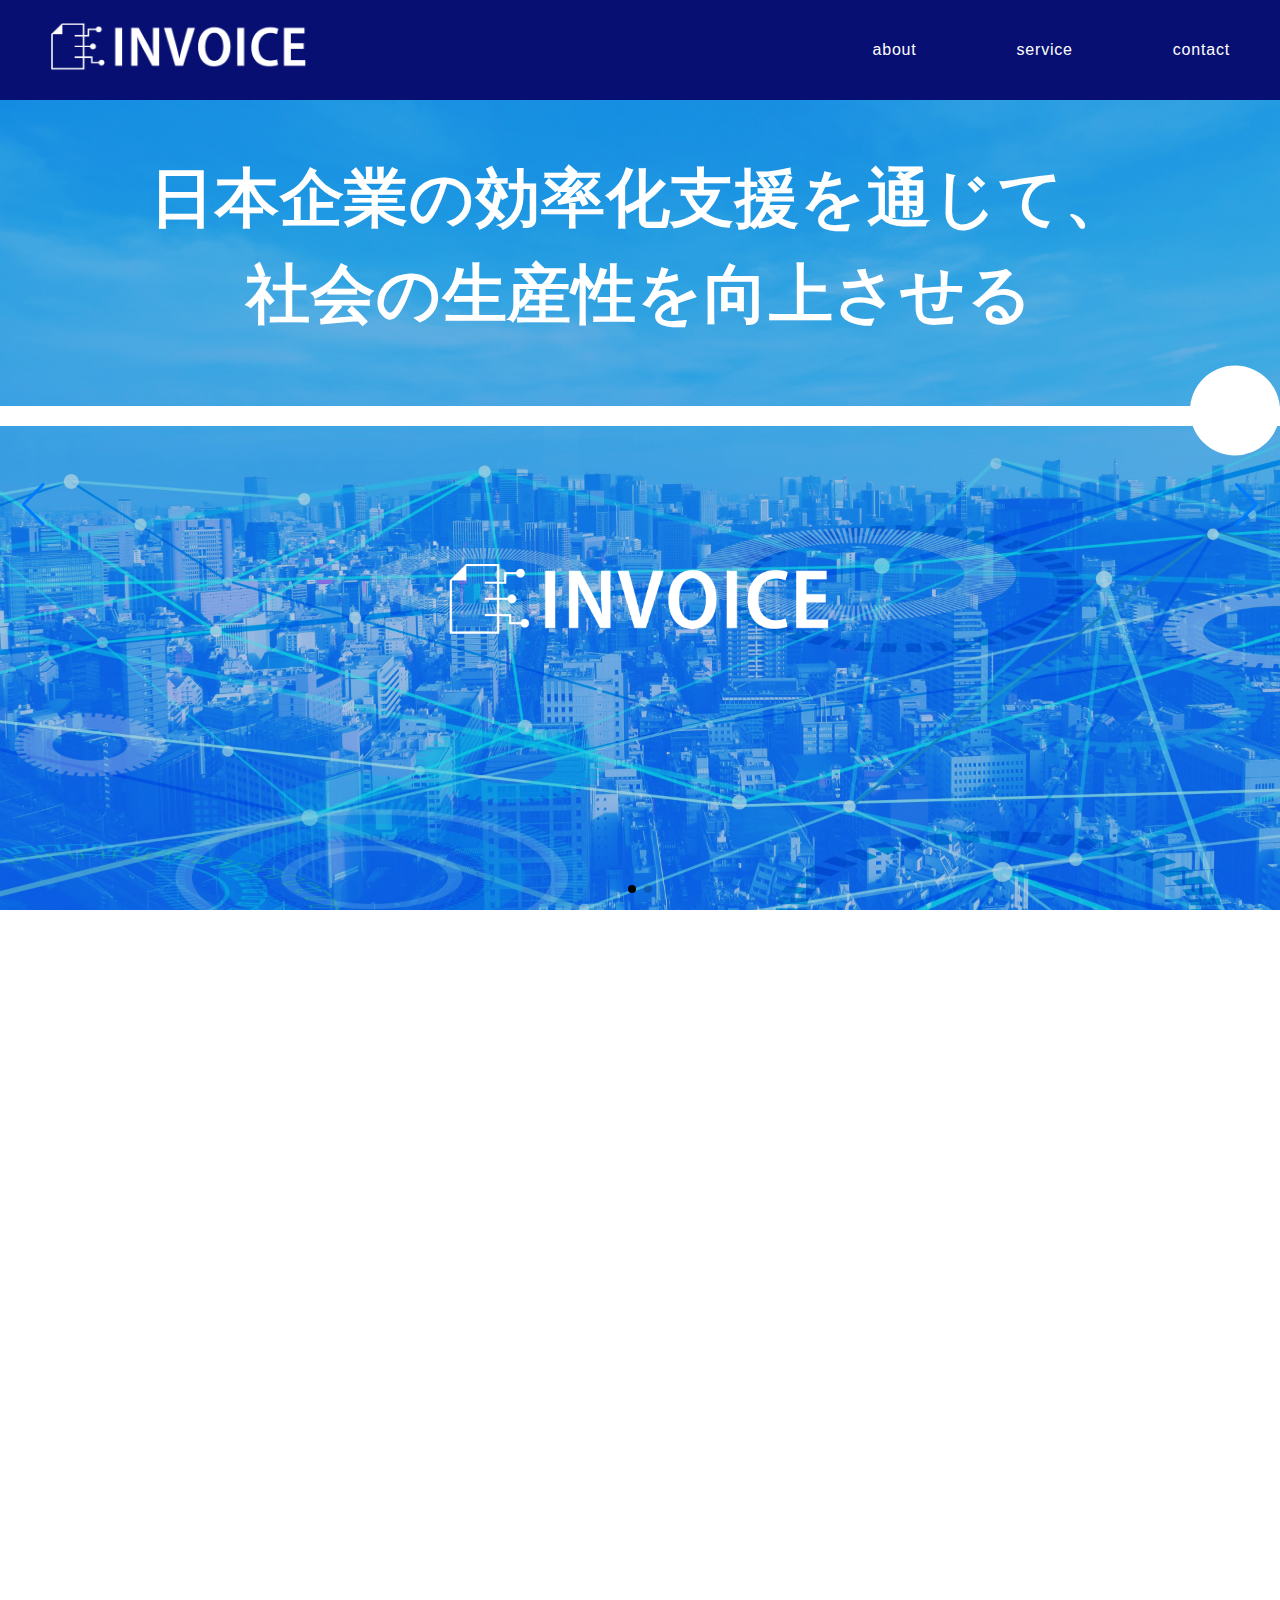
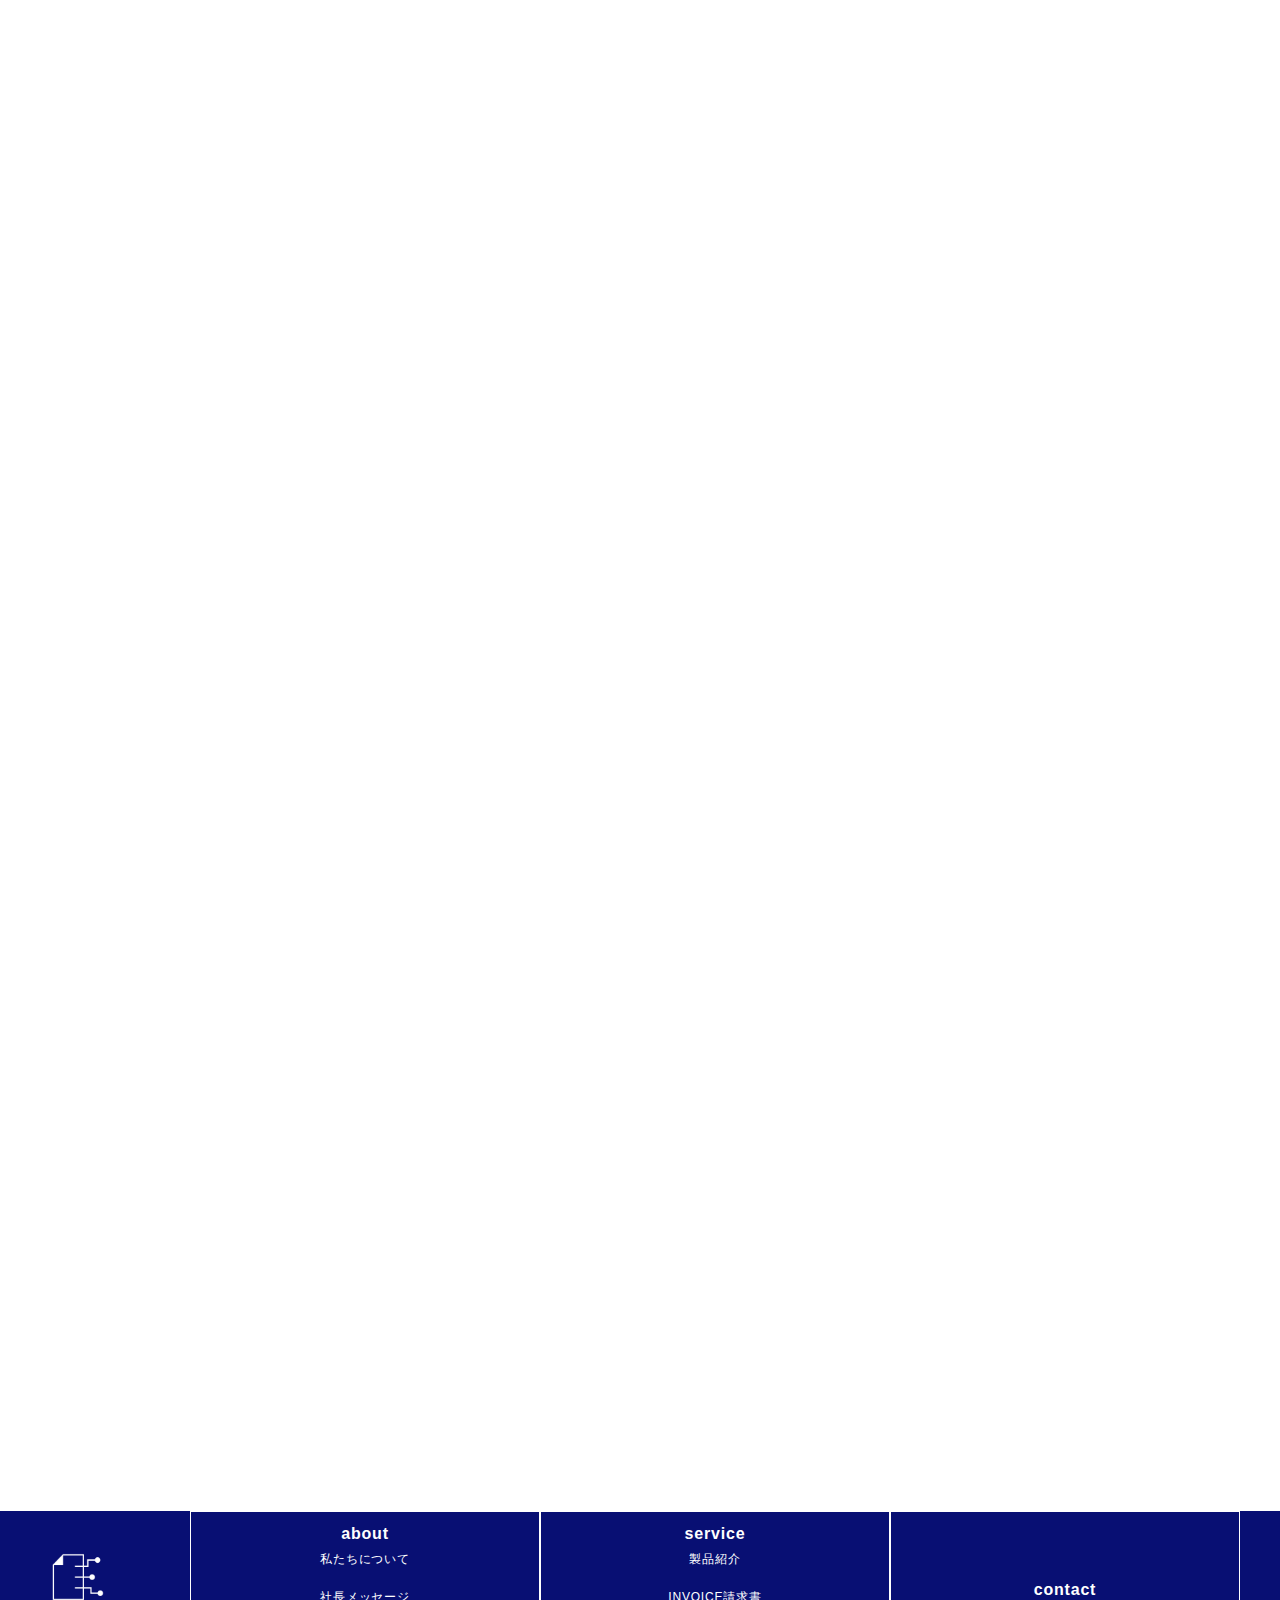
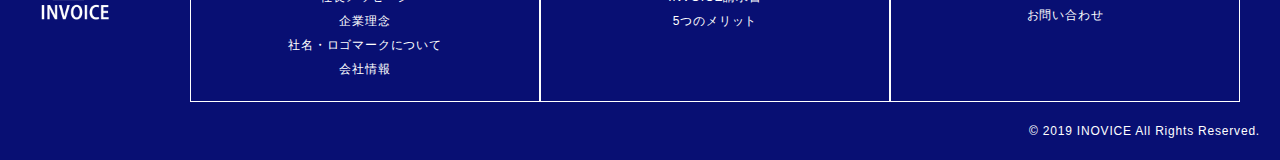
<file: index.html>
<!DOCTYPE html>
<html lang="ja">
  <head>
    <meta charset="UTF-8">
    <meta name="viewport" content="width=device-width, initial-scale=1.0">
    <meta http-equiv="X-UA-Compatible" content="ie=edge">
    <meta name="description" content="株式会社INVOICEは電子請求書システムを運営しており、日本企業の効率化支援を通じて、社会の生産性を向上させることを目指す会社です。">
    <link rel="stylesheet" href="css/reset.css">
    <link rel="stylesheet" href="css/common.css">
    <link rel="stylesheet" href="css/style.css">
    <link rel="icon" href="images/favicon.ico">
    <script src="https://ajax.googleapis.com/ajax/libs/jquery/3.1.0/jquery.min.js"></script>
    <script src="js/script.js"></script>
    <script type="text/javascript" src="js//plugin/jquery.inview.min.js"></script>
    <link rel="stylesheet" href="css//plugin/swiper.css">
    <title>株式会社INVOICE</title>
  </head>
  <body>
<!---------------->
<!-- header -->
<!---------------->
    <header id="header">
      <h1>
        <a href="#">
          <img src="images/logo_white.png" alt="INVOICEコーポレートサイトの白いロゴ">
        </a>
      </h1>
      <nav>
        <ul class="header__menu">
          <li class="header__item">
            <a href="about.html">about</a>
          </li>
          <li class="header__item">
            <a href="service.html">service</a>
          </li>
          <li class="header__item">
            <a href="contact.html">contact</a>
          </li>
        </ul>
      </nav>
      <div class="btn_trigger">
        <span class="bar bar_top"></span>
        <span class="bar bar_mid"></span>
        <span class="bar bar_bottom"></span>
      </div>
    </header>
    <!-------------------------------->
    <!-- fv -->
    <!-------------------------------->
    <div class="fv swiper-container">
      <div class="swiper-wrapper">
        <div class="swiper-slide">
          <div class="fv__cpsite">
            <div class="inner">
            <div class="fv__text">
              <h2>日本企業の効率化支援を通じて、<br>社会の生産性を向上させる</h2>
            </div><!-- fv__text -->
            <figure class="fv__logo">
              <img src="images/logo_white.png" alt="INVOICEコーポレートサイトの白いロゴ">
            </figure>
            </div>
          </div><!--.fv__cpsite-->
        </div><!--.swiper-slide-->
        <div class="swiper-slide">
          <div class="fv__mock">
            <div class="fv__mock_text">
              <h2>煩雑な請求書処理が<br>あっという間に終わります。</h2>
              <p class="fv__mock_textservice">INVOICEの電子請求書サービス。</p>
              <div class="fv__mock_btn">
                <a class="btn" href=""><p>詳細はこちら</p></a>
              </div><!--btn-->
            </div>
            <figure class="fv__mock_img">
              <img src="images/mockup.png" alt="INVOICE電子請求書サービスのモックアップがノートパソコンに写ったもの">
            </figure>
          </div><!--.fv__mock-->
        </div><!--.swiper-slide-->
      </div><!--.swiper-wrapper-->
      <div class="swiper-pagination swiper-pagination-black"></div>
      <div class="swiper-button-prev"></div>
      <div class="swiper-button-next"></div>
    </div><!-- fv -->
    <!-------------------------------->
    <!-- menu -->
    <!-------------------------------->
    <main>
      <section class="menu">
        <div class="menu__list menu__about fadein">
          <img src="images/top_about.jpg" alt="">
          <a class="menu__btn menu__about_btn" href="about.html">
            <div>
              <h2 class="heading">about</h2>
              <p>私たちINVOICEについてご説明します。</p>
            </div>
          </a>
        </div>
        <div class="menu__list menu__service fadein">
          <img src="images/top_service.jpg" alt="">
          <a class="menu__btn menu__service_btn" href="service.html">
            <div>
              <h2 class="heading">service</h2>
              <p>INVOICEが提供しているサービスを<br>ご紹介します。</p>
            </div> 
          </a>
        </div>
        <div class="menu__list menu__contact fadein">
          <img src="images/top_contact.jpg" alt="">
          <a class="menu__btn menu__contact_btn" href="contact.html">
            <div>
              <h2 class="heading">contact</h2>
              <p>資料請求やお問い合わせは<br>こちらからどうぞ。</p>
            </div>
          </a>
        </div>
      </section>
    </main>
<!-------------------------------->
<!-- footer -->
<!-------------------------------->
    <footer>
      <div class="footer__main">
        <a href="index.html">
          <img src="images/logo_vertical_white.png" alt="縦長の白いコーポレートロゴ">
        </a>
        <div class="footer__right">
          <div class="footer__menu">
            <a href="about.html">
              <h2>
                about
                <br>
                <span>私たちについて</span>
              </h2>
            </a>
            <ul>
              <li><a href="about.html#about__message">社長メッセージ</a></li>
              <li><a href="about.html#about__philosophy">企業理念</a></li>
              <li><a href="about.html#about__origin">社名・ロゴマークについて</a></li>
              <li><a href="about.html#about__info">会社情報</a></li>
            </ul>
          </div>
          <div class="footer__menu">
            <a href="service.html">
              <h2>
                service
                <br>
                <span>製品紹介</span>
              </h2>
            </a>
            <ul>
              <li><a href="service.html#service__product">INVOICE請求書</a></li>
              <li><a href="service.html#service__merit">5つのメリット</a></li>
            </ul>
          </div>
          <div class="footer__menu footer__contact">
            <a href="contact.html">
              <h2>
                contact
                <br>
                <span>
                  お問い合わせ
                </span>
              </h2>
            </a>
          </div>
        </div>
      </div><!-- .footer__main -->
      <small>
        <p>&copy; 2019 INOVICE All Rights Reserved.</p>
      </small>
    </footer>    
<!-------------------------------->
<!-- script -->
<!-------------------------------->
<!-- TOPページのスライドショー処理 -->
    <script src="js//plugin/swiper.js"></script>
    <script>
      var swiper;
      $( function() {
        var swiper = new Swiper('.swiper-container', {
          loop: true,
          onSlideChangeEnd : (s) => {s.fixLoop();},
          direction: 'horizontal',
          effect: 'slide',
          speed: 900,
          calculateHeight: true,
          autoplay: {
            autoplay: true,
            delay: 5000,
            disableOnInteraction: false,
          },
          navigation: {
            nextEl: '.swiper-button-next',
            prevEl: '.swiper-button-prev',
          },
          pagination: {
            el: '.swiper-pagination',
            type: 'bullets',
          },
        } );
    } );
    </script>
  </body>
</html>
</file>
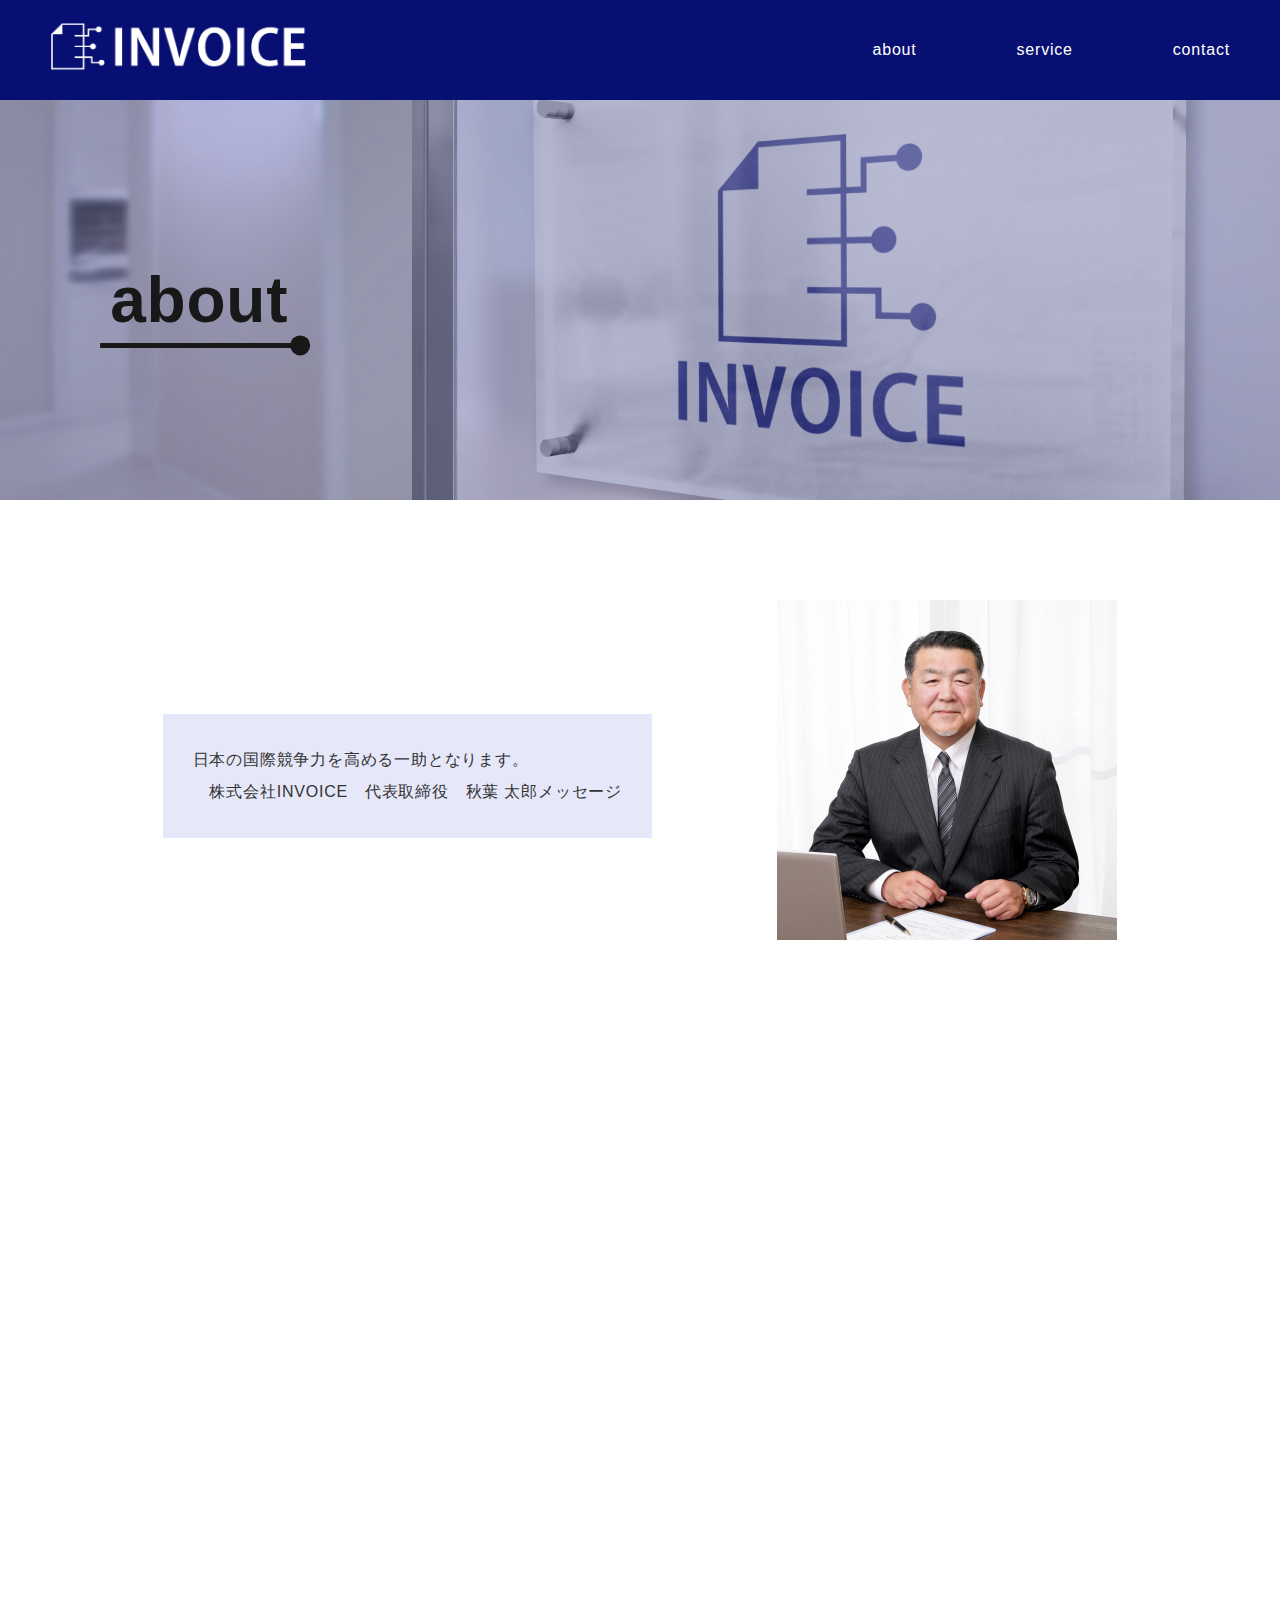
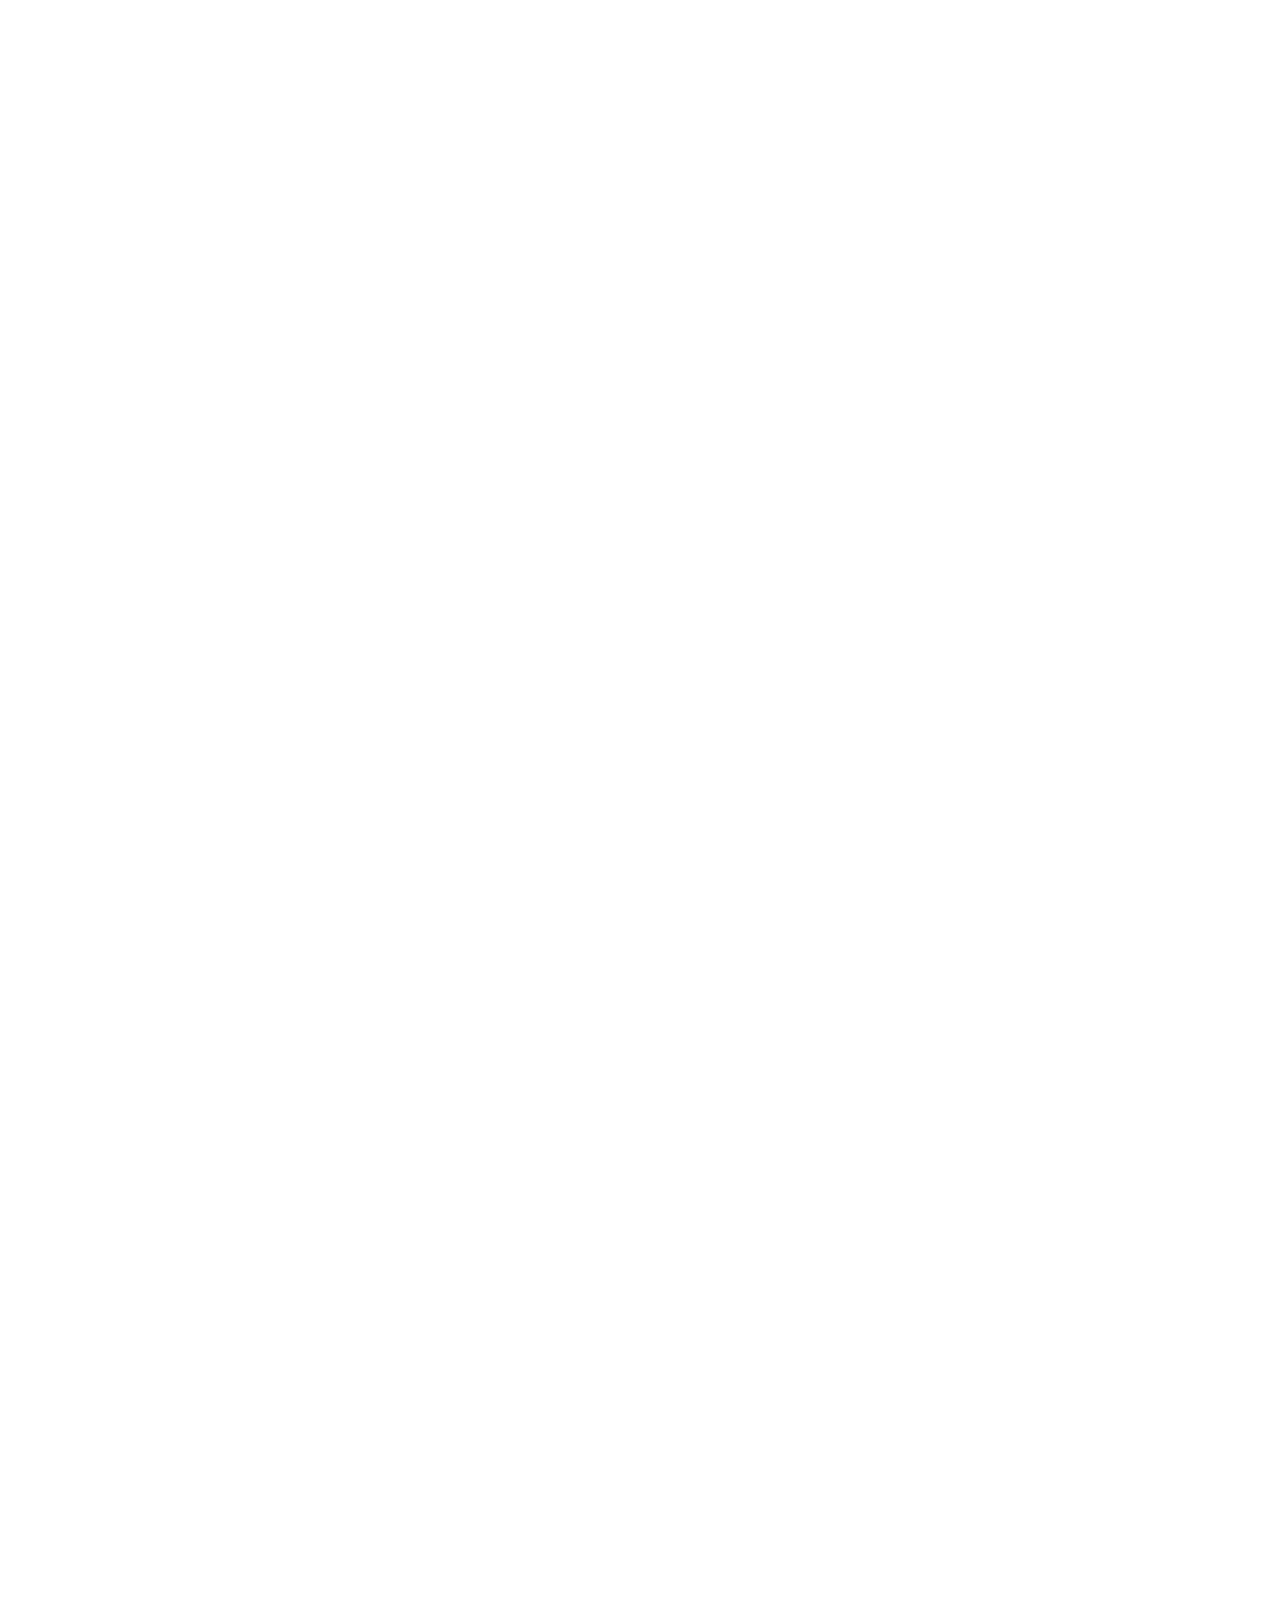
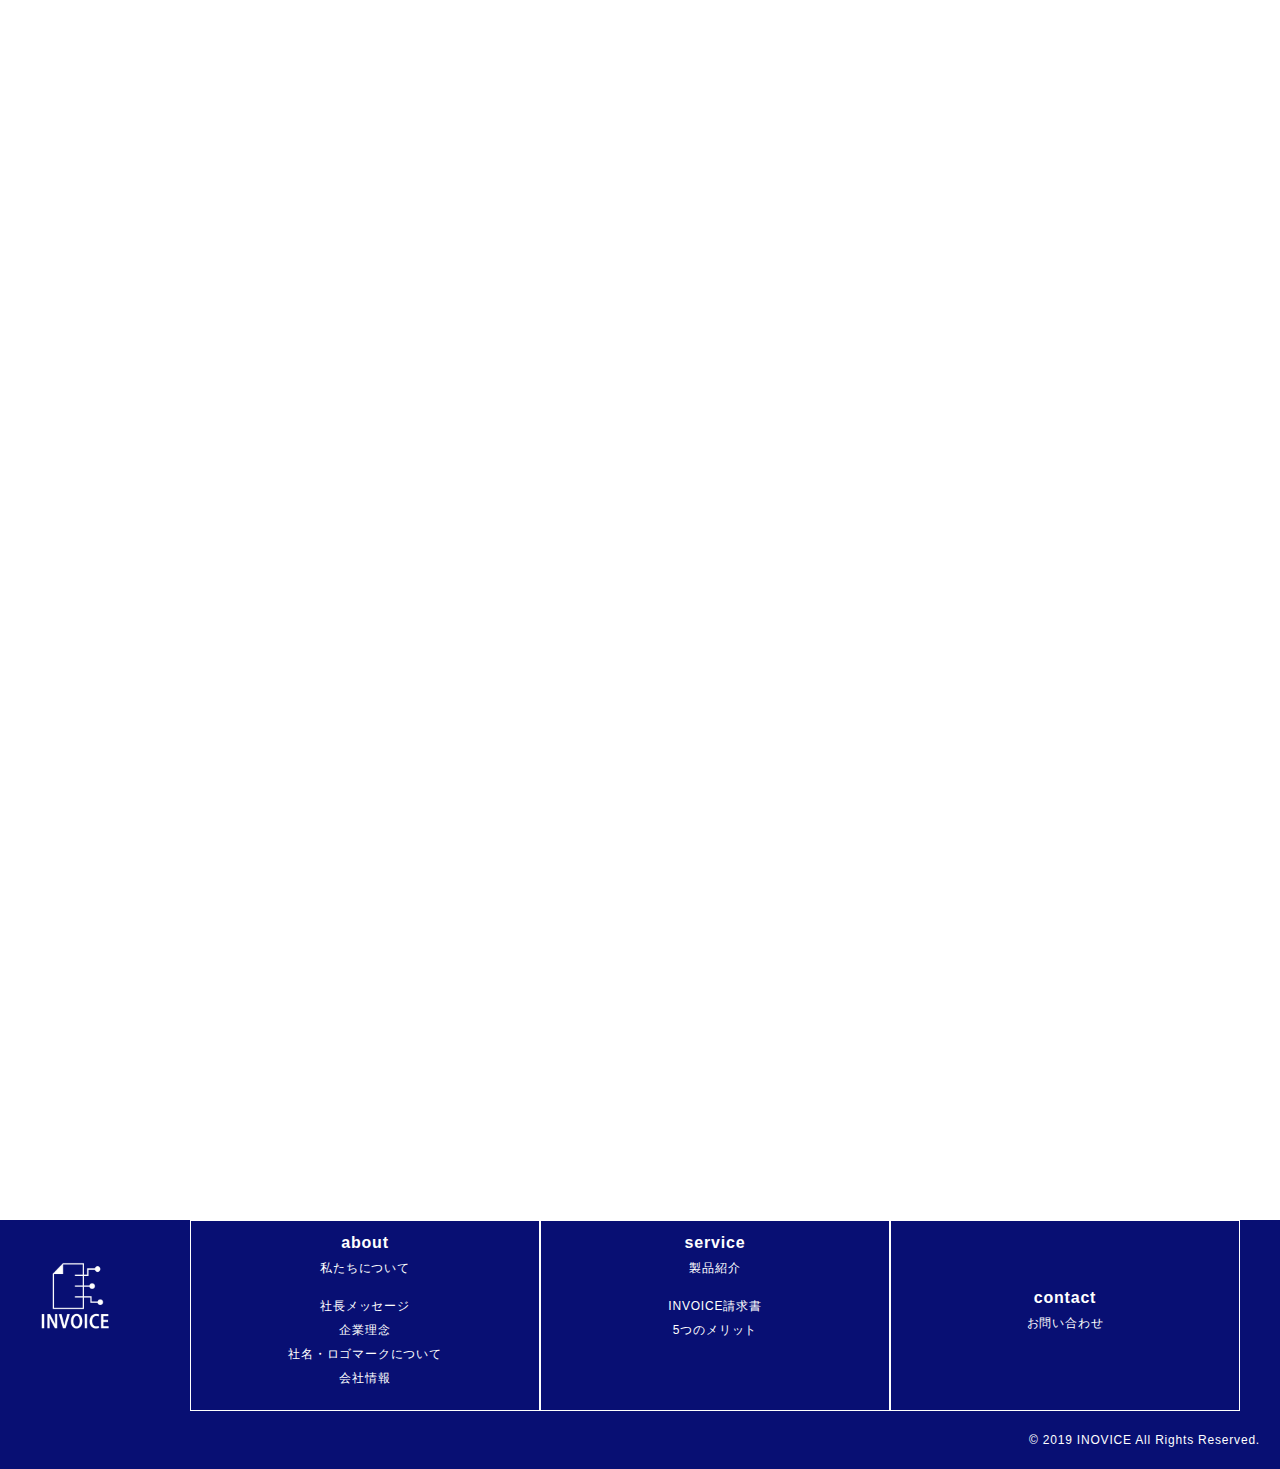
<file: about.html>
<!DOCTYPE html>
<html lang="ja">
  <head>
    <meta charset="UTF-8">
    <meta name="viewport" content="width=device-width, initial-scale=1.0">
    <meta http-equiv="X-UA-Compatible" content="ie=edge">
    <meta name="description" content="株式会社INVOICEは電子請求書システムを運営しており、日本企業の効率化支援を通じて、社会の生産性を向上させることを目指す会社です。">
    <link rel="stylesheet" href="css/reset.css">
    <link rel="stylesheet" href="css/common.css">
    <link rel="stylesheet" href="css/about.css">
    <link rel="icon" href="images/favicon.ico">
    <script src="https://ajax.googleapis.com/ajax/libs/jquery/3.1.0/jquery.min.js"></script>
    <script src="js/script.js"></script>
      <title>株式会社INVOICE</title>
  </head>
  <body>
<!---------------->
<!-- header -->
<!---------------->
    <header id="header">
      <h1>
        <a href="index.html">
          <img src="images/logo_white.png" alt="INVOICEコーポレートサイトの白いロゴ">
        </a>
      </h1>
      <nav>
        <ul class="header__menu">
          <li class="header__item">
            <a href="about.html">about</a>
          </li>
          <li class="header__item">
            <a href="service.html">service</a>
          </li>
          <li class="header__item">
            <a href="contact.html">contact</a>
          </li>
        </ul>
      </nav>
      <div class="btn_trigger">
        <span class="bar bar_top"></span>
        <span class="bar bar_mid"></span>
        <span class="bar bar_bottom"></span>
      </div>
    </header>
<!---------------->
<!-- title -->
<!---------------->
    <main>
      <section class="about__title">
        <h2>about</h2>
      </section>
<!---------------->
<!-- message -->
<!---------------->
      <section id="about__message" class="content fadein">
        <div class="message_PC">
          日本の国際競争力を高める一助となります。<span><br>　株式会社INVOICE　代表取締役　秋葉 太郎メッセージ</span>
        </div>
        <div class="message_SP SP__hidden">
          日本の国際競争力を高める一助となります。<span><br><br>株式会社INVOICE<br>代表取締役<br>秋葉 太郎メッセージ</span>
        </div>
        <figure>
          <img src="images/CEO.jpeg" alt="">
        </figure>
      </section>
<!---------------->
<!-- philosophy -->
<!---------------->
      <section id="about__philosophy" class="content fadein">
        <h2 class="about__philosophy_title">企業理念</h2>
        <h2 class="about__philosophy_text">日本企業の効率化支援を通じて、社会の生産性を向上させる</h2>
      </section>
<!---------------->
<!-- origin -->
<!---------------->
      <section id="about__origin" class="content fadein">
        <h2>社名・ロゴマークについて</h2>
        <figure>
          <img src="images/logo_vertical.png" alt="紙から電子の線が伸びているINVOICEのコーポレートロゴ">
        </figure>
        <h3>社名の由来</h3>
        <p>
          「請求書」の意味を持つINVOICEという言葉の中には、様々な意図が込められています。<br>
          ひとつは、フランス語のenvoy(メッセージ)という由来。「社会を豊かにする」「日本の豊かさに貢献する」というメッセージを発信し続けます。<br>
          もう一つは、内を表す「in」と声を表す「voice」が含まれているため、クライアント企業の内なる声（潜在ニーズ）を常に答える姿勢でいようという意味も込められています。
        </p>
        <h3>ロゴマーク</h3>
        <p>
          サービスが直感的に伝わるロゴにするため、紙から電子へ変化する様子を表現しています。<br>
          また、紙の内側から電子が飛ぶ様子にすることで「INVOICE」である「内なる声」を示唆する意図もあります。
        </p>
      </section>
<!---------------->
<!-- info -->
<!---------------->
      <section id="about__info" class="content fadein">
        <div class="about__info_wrapper">
          <h2>会社情報</h2>
          <ul>
            <li><span>会社名</span><p>株式会社INVOICE</p></li>
            <li><span>代表者名</span><p>秋葉 太郎</p></li>
            <li><span>本社所在地</span><p>〒150−0041 東京都渋谷区神南1丁目12−16アジアビル8F</p></li>
            <li><span>設立日</span><p>2019年7月10日</p></li>
            <li><span>資本金</span><p>5,000,000円</p></li>
            <li><span>事業内容</span><p>BtoB（企業間電子商取引）プラットフォームの運営</p></li>
            <li><span>従業員</span><p>5名</p></li>
            <li><span>主要取引銀行</span><p>株式会社みずほ銀行(渋谷支店)</p></li>
          </ul>
          <div class="about__info_map">
          <iframe src="https://www.google.com/maps/embed?pb=!1m18!1m12!1m3!1d3241.58121160969!2d139.69836901487272!3d35.6626883385969!2m3!1f0!2f0!3f0!3m2!1i1024!2i768!4f13.1!3m3!1m2!1s0x60188ca89054a209%3A0xc043ecde38b8920a!2z44Ki44K444Ki44OT44Or!5e0!3m2!1sja!2sjp!4v1579852969953!5m2!1sja!2sjp" width="750" height="560" frameborder="0" style="border:0;" allowfullscreen=""></iframe>
          </div>
        </div>
      </section>
    </main>
<!-------------------------------->
<!-- footer -->
<!-------------------------------->
    <footer>
      <div class="footer__main">
        <a href="index.html">
          <img src="images/logo_vertical_white.png" alt="縦長の白いコーポレートロゴ">
        </a>
        <div class="footer__right">
          <div class="footer__menu">
            <a href="about.html">
              <h2>
                about
                <br>
                <span>私たちについて</span>
              </h2>
            </a>
            <ul>
              <li><a href="about.html#about__message">社長メッセージ</a></li>
              <li><a href="about.html#about__philosophy">企業理念</a></li>
              <li><a href="about.html#about__origin">社名・ロゴマークについて</a></li>
              <li><a href="about.html#about__info">会社情報</a></li>
            </ul>
          </div>
          <div class="footer__menu">
            <a href="service.html">
              <h2>
                service
                <br>
                <span>製品紹介</span>
              </h2>
            </a>
            <ul>
              <li><a href="service.html#service__product">INVOICE請求書</a></li>
              <li><a href="service.html#service__merit">5つのメリット</a></li>
            </ul>
          </div>
          <div class="footer__menu footer__contact">
            <a href="contact.html">
              <h2>
                contact
                <br>
                <span>
                  お問い合わせ
                </span>
              </h2>
            </a>
          </div>
        </div>
      </div><!-- .footer__main -->
      <small>
        <p>&copy; 2019 INOVICE All Rights Reserved.</p>
      </small>
    </footer>
  </body>
</html>
</file>
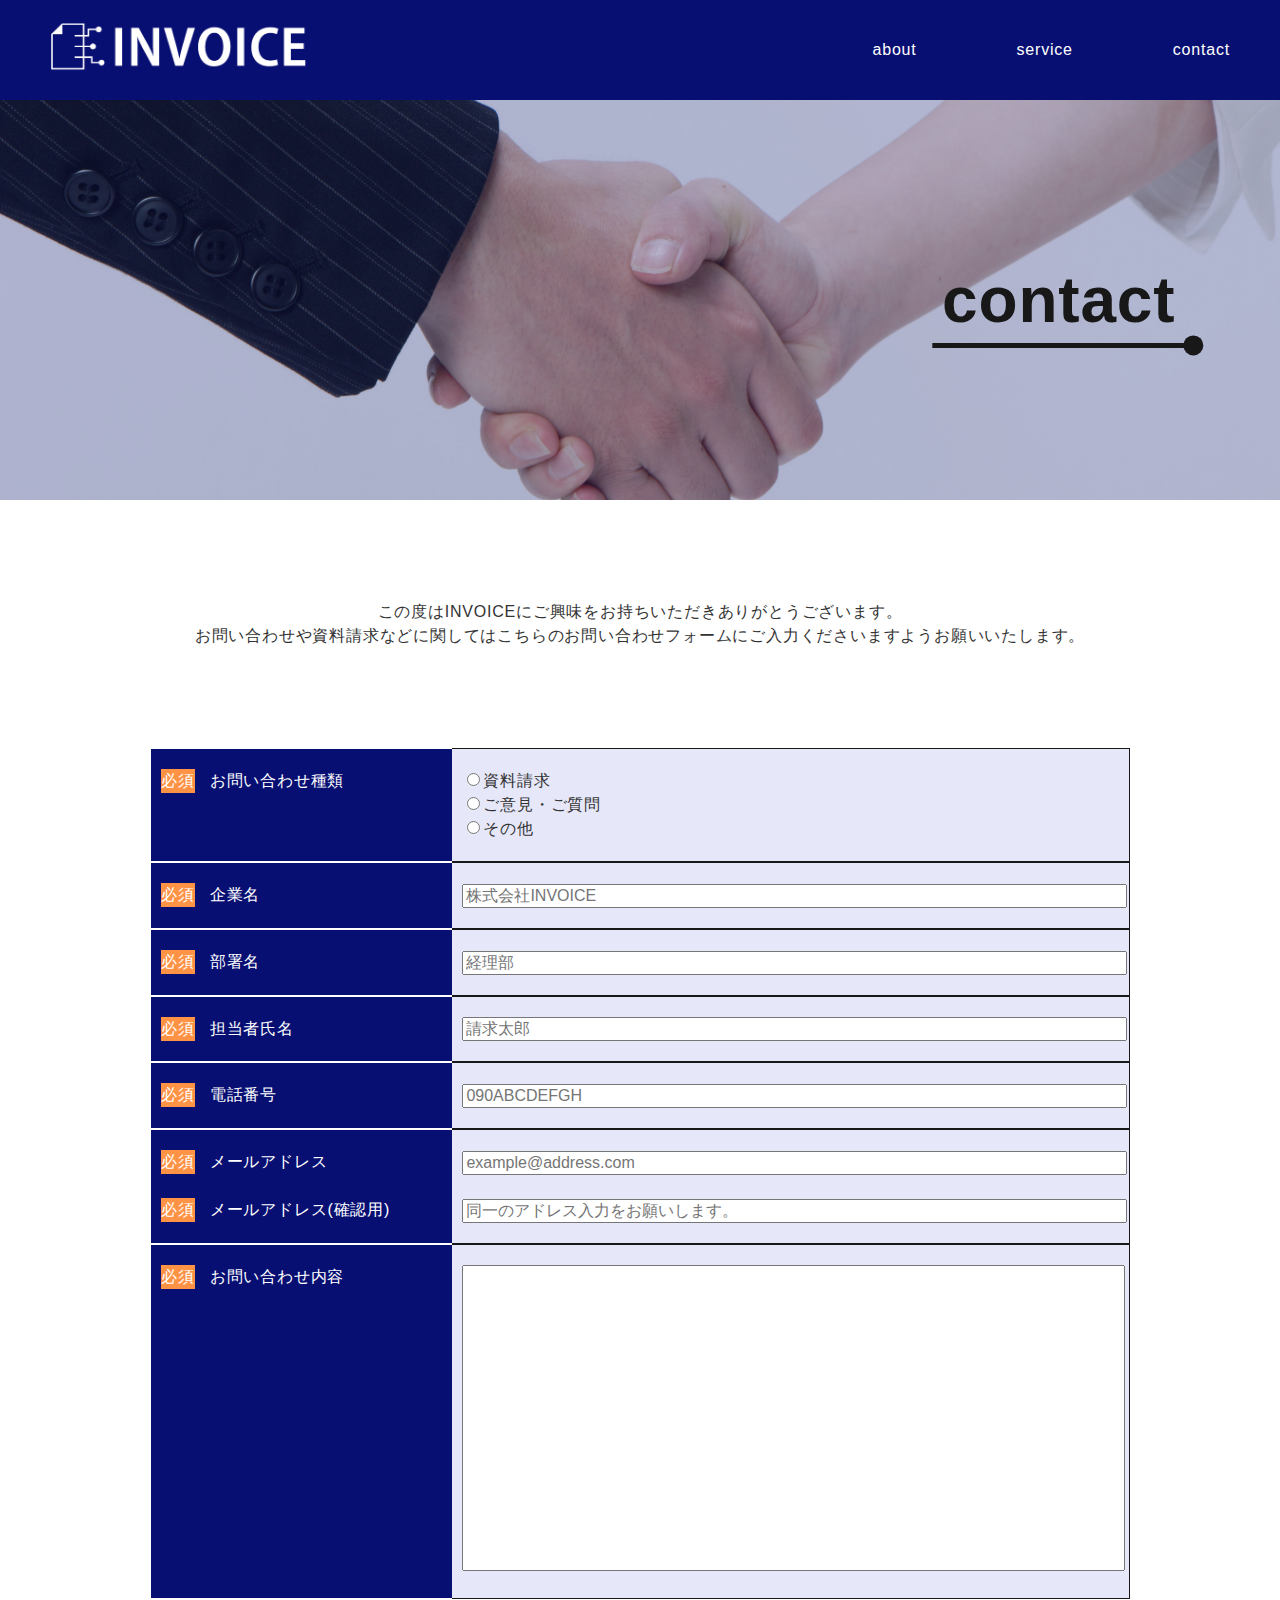
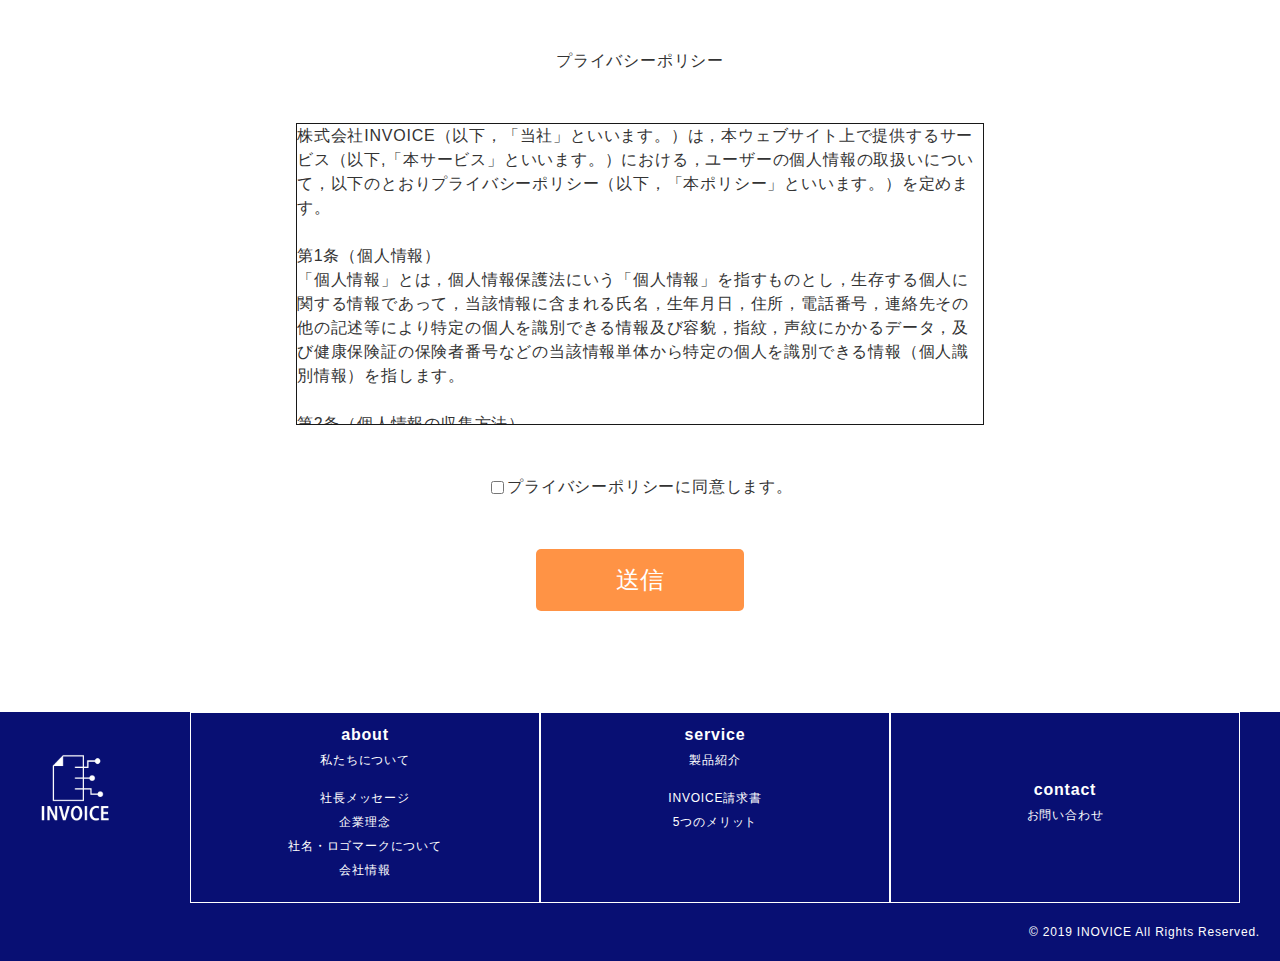
<file: contact.html>
<!DOCTYPE html>
<html lang="ja">
  <head>
    <meta charset="UTF-8">
    <meta name="viewport" content="width=device-width, initial-scale=1.0">
    <meta http-equiv="X-UA-Compatible" content="ie=edge">
    <meta name="description" content="株式会社INVOICEは電子請求書システムを運営しており、日本企業の効率化支援を通じて、社会の生産性を向上させることを目指す会社です。">
    <link rel="stylesheet" href="css/reset.css">
    <link rel="stylesheet" href="css/common.css">
    <link rel="stylesheet" href="css/contact.css">
    <link rel="icon" href="images/favicon.ico">
    <script src="https://ajax.googleapis.com/ajax/libs/jquery/3.1.0/jquery.min.js"></script>
    <script src="js/script.js"></script>
    <script src="js//plugin/parsley.min.js"></script>
      <title>株式会社INVOICE</title>
  </head>
  <body>
  <!---------------->
  <!-- header -->
  <!---------------->
    <header id="header">
      <h1>
        <a href="index.html">
          <img src="images/logo_white.png" alt="INVOICEコーポレートサイトの白いロゴ">
        </a>
      </h1>
      <nav>
        <ul class="header__menu">
          <li class="header__item">
            <a href="about.html">about</a>
          </li>
          <li class="header__item">
            <a href="service.html">service</a>
          </li>
          <li class="header__item">
            <a href="contact.html">contact</a>
          </li>
        </ul>
      </nav>
      <div class="btn_trigger">
        <span class="bar bar_top"></span>
        <span class="bar bar_mid"></span>
        <span class="bar bar_bottom"></span>
      </div>
    </header>
<!---------------->
<!-- contact__title intro -->
<!---------------->
    <main>
      <section class="contact__title">
        <h2>contact</h2>
      </section>
      <section class="contact__intro content">
        <p>
          この度はINVOICEにご興味をお持ちいただきありがとうございます。<br>
          お問い合わせや資料請求などに関してはこちらのお問い合わせフォームにご入力くださいますようお願いいたします。
        </p>
        <div class="bs-callout bs-callout-warning hidden">
          <p>入力内容に誤りがあります。</p>
          <p>確認後もう一度入力をお願いいたします。</p>
        </div>

      </section>
<!---------------->
<!-- contact__form -->
<!---------------->
      <section class="contact__form content">
        <form data-parsley-validate method="post" action="contact_submit.html">
          <ul>
            <li>
              <div class="contact__question">
                <p>必須</p>
                <span>お問い合わせ種類</span>
              </div>
              <div class="contact__answer_type">
                <div>
                  <span><input id="claim" type="radio" name="type" value="資料請求" required data-parsley-error-message="お問い合わせ内容を選択してください" data-parsley-errors-container=".error__name_type"><label for="claim" onclick="">資料請求</label></span>
                  <span><input id="opinion" type="radio" name="type" value="ご意見・ご質問"><label for="opinion">ご意見・ご質問</label></span>
                  <span><input id="other" type="radio" name="type" value="その他"><label for="other">その他</label></span>
                </div>
                <div class="error__name_type"></div>
              </div>
            </li>
            <li>
              <div class="contact__question">
                <p>必須</p>
                <label for="companyname">企業名</label>
              </div>
              <div class="contact__answer">
                <input type="text" name="companyname" placeholder="株式会社INVOICE" value="" required data-parsley-error-message="企業名を入力してください">
              </div>
            </li>
            <li>
              <div class="contact__question">
                <p>必須</p>
                <label for="departmentname">部署名</label>
              </div>
              <div class="contact__answer">
                <input type="text" name="departmentname" placeholder="経理部" value="" required data-parsley-error-message="部署名を入力してください">
              </div>
            </li>
            <li>
              <div class="contact__question">
                <p>必須</p>
                <label for="name">担当者氏名</label>
              </div>
              <div class="contact__answer">
                <input type="text" name="name" placeholder="請求太郎" id="Name" value="" required data-parsley-error-message="担当者氏名を入力してください">
              </div>
            </li>
            <li>
              <div class="contact__question">
                <p>必須</p>
                <label for="tel">電話番号</label>
              </div>
              <div class="contact__answer">
                <input type="text" name="tel" placeholder="090ABCDEFGH" value="" required data-parsley-error-message="電話番号を入力してください">
              </div>
            </li>
            <li>
              <div class="contact__question contact__mail">
                <p>必須</p>
                <label for="email">メールアドレス</label>
                <span class="contact__mail_question"><br>
                  <p>必須</p>
                  <label for="re_mail">メールアドレス(確認用)</label>
                </span>
              </div>
              <div class="contact__answer">
                <input type="email" name="email" value="" placeholder="example@address.com" id="email1" required data-parsley-error-message="メールアドレスを入力してください">
                <p class="contact__mail_answer">
                  <input type="email" value="" placeholder="同一のアドレス入力をお願いします。" data-parsley-required data-parsley-equalto-message="メールアドレスが間違っています" data-parsley-type-message="false" data-parsley-required-message="メールアドレスを入力してください" data-parsley-type="email" data-parsley-equalto="#email1" />                </p>
              </div>
            </li>
            <li>
              <div class="contact__question">
                <p>必須</p>
                <label for="text">お問い合わせ内容</label>
              </div>
              <div class="contact__answer">
                <textarea name="text" required data-parsley-error-message="お問い合わせ内容を入力してください"></textarea>
              </div>
            </li>
          </ul>
<!-------------------------------->
<!-- contact__policy -->
<!-------------------------------->
      <div class="contact__policy content">
        <p>プライバシーポリシー</p>
        <p class="contact__policy_text">
        株式会社INVOICE（以下，「当社」といいます。）は，本ウェブサイト上で提供するサービス（以下,「本サービス」といいます。）における，ユーザーの個人情報の取扱いについて，以下のとおりプライバシーポリシー（以下，「本ポリシー」といいます。）を定めます。<br><br>第1条（個人情報）<br>「個人情報」とは，個人情報保護法にいう「個人情報」を指すものとし，生存する個人に関する情報であって，当該情報に含まれる氏名，生年月日，住所，電話番号，連絡先その他の記述等により特定の個人を識別できる情報及び容貌，指紋，声紋にかかるデータ，及び健康保険証の保険者番号などの当該情報単体から特定の個人を識別できる情報（個人識別情報）を指します。<br><br>第2条（個人情報の収集方法）<br>当社は，ユーザーが利用登録をする際に氏名，生年月日，住所，電話番号，メールアドレス，銀行口座番号，クレジットカード番号，運転免許証番号などの個人情報をお尋ねすることがあります。また，ユーザーと提携先などとの間でなされたユーザーの個人情報を含む取引記録や決済に関する情報を,当社の提携先（情報提供元，広告主，広告配信先などを含みます。以下，｢提携先｣といいます。）などから収集することがあります。<br><br>第3条（個人情報を収集・利用する目的）<br>当社が個人情報を収集・利用する目的は，以下のとおりです。<br>当社サービスの提供・運営のため<br>ユーザーからのお問い合わせに回答するため（本人確認を行うことを含む）<br>ユーザーが利用中のサービスの新機能，更新情報，キャンペーン等及び当社が提供する他のサービスの案内のメールを送付するため<br>メンテナンス，重要なお知らせなど必要に応じたご連絡のため<br>利用規約に違反したユーザーや，不正・不当な目的でサービスを利用しようとするユーザーの特定をし，ご利用をお断りするため<br>ユーザーにご自身の登録情報の閲覧や変更，削除，ご利用状況の閲覧を行っていただくため<br>有料サービスにおいて，ユーザーに利用料金を請求するため<br>上記の利用目的に付随する目的<br><br>第4条（利用目的の変更）<br>当社は，利用目的が変更前と関連性を有すると合理的に認められる場合に限り，個人情報の利用目的を変更するものとします。<br>利用目的の変更を行った場合には，変更後の目的について，当社所定の方法により，ユーザーに通知し，または本ウェブサイト上に公表するものとします。<br><br>第5条（個人情報の第三者提供）<br>当社は，次に掲げる場合を除いて，あらかじめユーザーの同意を得ることなく，第三者に個人情報を提供することはありません。ただし，個人情報保護法その他の法令で認められる場合を除きます。<br>人の生命，身体または財産の保護のために必要がある場合であって，本人の同意を得ることが困難であるとき<br>公衆衛生の向上または児童の健全な育成の推進のために特に必要がある場合であって，本人の同意を得ることが困難であるとき<br>国の機関もしくは地方公共団体またはその委託を受けた者が法令の定める事務を遂行することに対して協力する必要がある場合であって，本人の同意を得ることにより当該事務の遂行に支障を及ぼすおそれがあるとき<br>予め次の事項を告知あるいは公表し，かつ当社が個人情報保護委員会に届出をしたとき<br>利用目的に第三者への提供を含むこと<br>第三者に提供されるデータの項目<br>第三者への提供の手段または方法<br>本人の求めに応じて個人情報の第三者への提供を停止すること<br>本人の求めを受け付ける方法<br>前項の定めにかかわらず，次に掲げる場合には，当該情報の提供先は第三者に該当しないものとします。<br>当社が利用目的の達成に必要な範囲内において個人情報の取扱いの全部または一部を委託する場合<br>合併その他の事由による事業の承継に伴って個人情報が提供される場合<br>個人情報を特定の者との間で共同して利用する場合であって，その旨並びに共同して利用される個人情報の項目，共同して利用する者の範囲，利用する者の利用目的および当該個人情報の管理について責任を有する者の氏名または名称について，あらかじめ本人に通知し，または本人が容易に知り得る状態に置いた場合<br><br>第6条（個人情報の開示）<br>当社は，本人から個人情報の開示を求められたときは，本人に対し，遅滞なくこれを開示します。ただし，開示することにより次のいずれかに該当する場合は，その全部または一部を開示しないこともあり，開示しない決定をした場合には，その旨を遅滞なく通知します。なお，個人情報の開示に際しては，1件あたり1，000円の手数料を申し受けます。<br>本人または第三者の生命，身体，財産その他の権利利益を害するおそれがある場合<br>当社の業務の適正な実施に著しい支障を及ぼすおそれがある場合<br>その他法令に違反することとなる場合<br>前項の定めにかかわらず，履歴情報および特性情報などの個人情報以外の情報については，原則として開示いたしません。<br><br>第7条（個人情報の訂正および削除）<br>ユーザーは，当社の保有する自己の個人情報が誤った情報である場合には，当社が定める手続きにより，当社に対して個人情報の訂正，追加または削除（以下，「訂正等」といいます。）を請求することができます。<br>当社は，ユーザーから前項の請求を受けてその請求に応じる必要があると判断した場合には，遅滞なく，当該個人情報の訂正等を行うものとします。<br>当社は，前項の規定に基づき訂正等を行った場合，または訂正等を行わない旨の決定をしたときは遅滞なく，これをユーザーに通知します。<br><br>第8条（個人情報の利用停止等）<br>当社は，本人から，個人情報が，利用目的の範囲を超えて取り扱われているという理由，または不正の手段により取得されたものであるという理由により，その利用の停止または消去（以下，「利用停止等」といいます。）を求められた場合には，遅滞なく必要な調査を行います。<br>前項の調査結果に基づき，その請求に応じる必要があると判断した場合には，遅滞なく，当該個人情報の利用停止等を行います。<br>当社は，前項の規定に基づき利用停止等を行った場合，または利用停止等を行わない旨の決定をしたときは，遅滞なく，これをユーザーに通知します。<br>前2項にかかわらず，利用停止等に多額の費用を有する場合その他利用停止等を行うことが困難な場合であって，ユーザーの権利利益を保護するために必要なこれに代わるべき措置をとれる場合は，この代替策を講じるものとします。<br><br>第9条（プライバシーポリシーの変更）<br>本ポリシーの内容は，法令その他本ポリシーに別段の定めのある事項を除いて，ユーザーに通知することなく，変更することができるものとします。<br>当社が別途定める場合を除いて，変更後のプライバシーポリシーは，本ウェブサイトに掲載したときから効力を生じるものとします。
        </p>
        <input type="checkbox" name="checkbox" class="checkbox" required data-parsley-errors-container=".error__name_check" data-parsley-error-message="プライバシーポリシーの同意をお願いします"><span>プライバシーポリシーに同意します。</span>
        <div class="error__name_check"></div>
        <p><input type="submit" name="contact__submit" value="送信" class="btn"></p>
      </div>
        </form>
      </section>
    </main>
<!-------------------------------->
<!-- footer -->
<!-------------------------------->
    <footer>
      <div class="footer__main">
        <a href="index.html">
          <img src="images/logo_vertical_white.png" alt="縦長の白いコーポレートロゴ">
        </a>
        <div class="footer__right">
          <div class="footer__menu">
            <a href="about.html">
              <h2>
                about
                <br>
                <span>私たちについて</span>
              </h2>
            </a>
            <ul>
              <li><a href="about.html#about__message">社長メッセージ</a></li>
              <li><a href="about.html#about__philosophy">企業理念</a></li>
              <li><a href="about.html#about__origin">社名・ロゴマークについて</a></li>
              <li><a href="about.html#about__info">会社情報</a></li>
            </ul>
          </div>
          <div class="footer__menu">
            <a href="service.html">
              <h2>
                service
                <br>
                <span>製品紹介</span>
              </h2>
            </a>
            <ul>
              <li><a href="service.html#service__product">INVOICE請求書</a></li>
              <li><a href="service.html#service__merit">5つのメリット</a></li>
            </ul>
          </div>
          <div class="footer__menu footer__contact">
            <a href="contact.html">
              <h2>
                contact
                <br>
                <span>
                  お問い合わせ
                </span>
              </h2>
            </a>
          </div>
        </div>
      </div><!-- .footer__main -->
      <small>
        <p>&copy; 2019 INOVICE All Rights Reserved.</p>
      </small>
    </footer>
  </body>
</html>
</file>
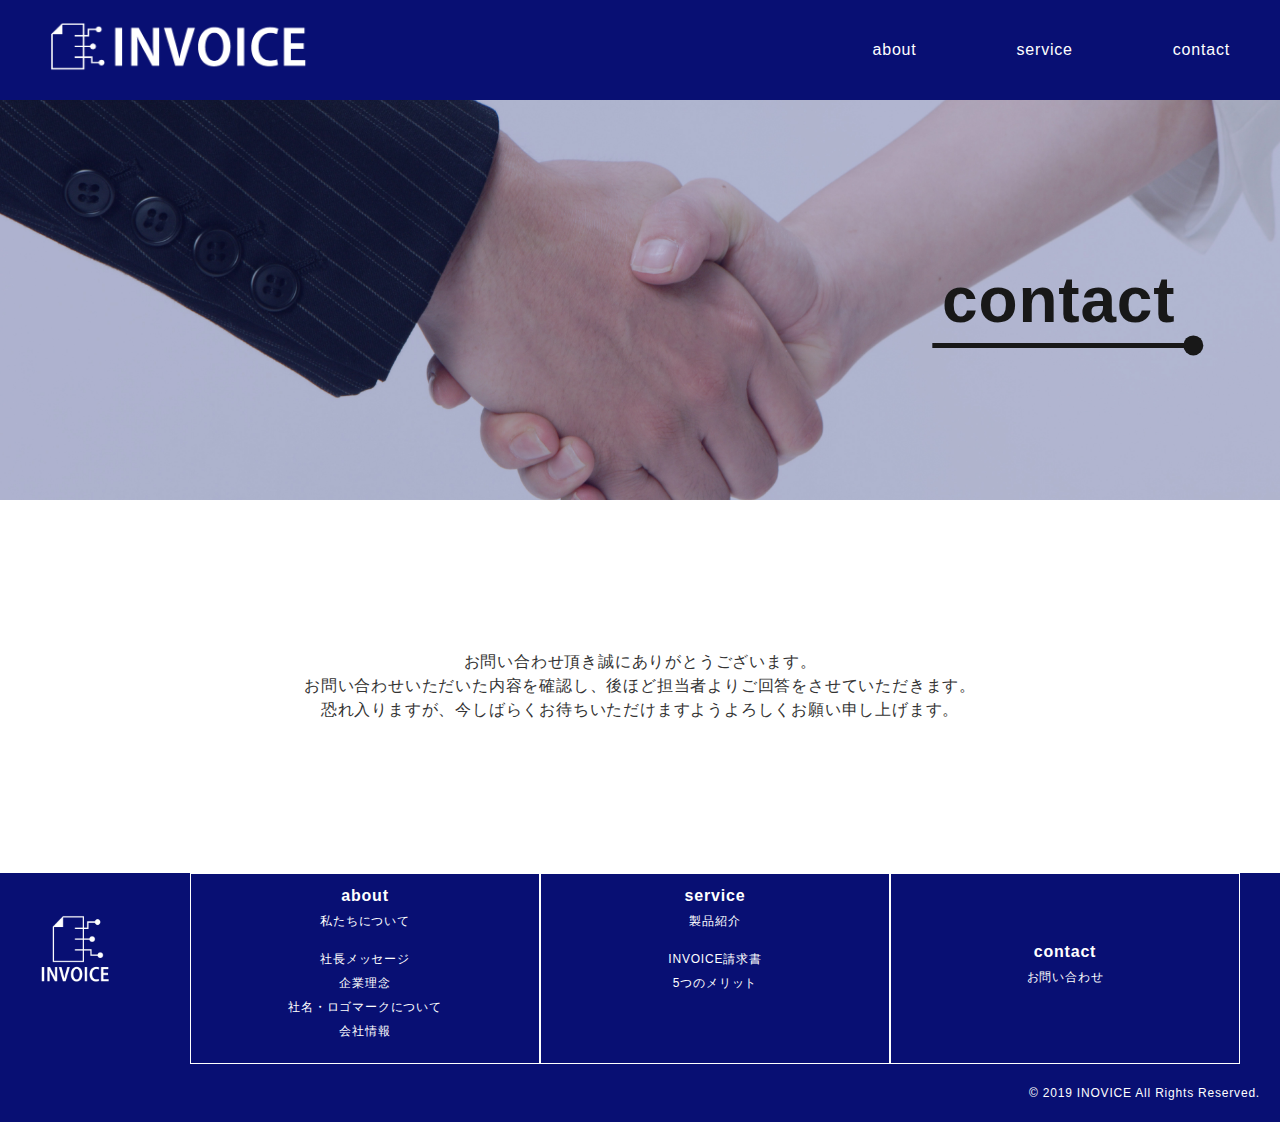
<file: contact_submit.html>
<!DOCTYPE html>
<html lang="ja">
  <head>
    <meta charset="UTF-8">
    <meta name="viewport" content="width=device-width, initial-scale=1.0">
    <meta http-equiv="X-UA-Compatible" content="ie=edge">
    <meta name="description" content="株式会社INVOICEは電子請求書システムを運営しており、日本企業の効率化支援を通じて、社会の生産性を向上させることを目指す会社です。">
    <link rel="stylesheet" href="css/reset.css">
    <link rel="stylesheet" href="css/common.css">
    <link rel="stylesheet" href="css/contact.css">
    <link rel="icon" href="images/favicon.ico">
    <script src="https://ajax.googleapis.com/ajax/libs/jquery/3.1.0/jquery.min.js"></script>
    <script src="js/script.js"></script>
      <title>株式会社INVOICE</title>
  </head>
  <body>
  <!---------------->
  <!-- header -->
  <!---------------->
    <header id="header">
      <h1>
        <a href="index.html">
          <img src="images/logo_white.png" alt="INVOICEコーポレートサイトの白いロゴ">
        </a>
      </h1>
      <nav>
        <ul class="header__menu">
          <li class="header__item">
            <a href="about.html">about</a>
          </li>
          <li class="header__item">
            <a href="service.html">service</a>
          </li>
          <li class="header__item">
            <a href="contact.html">contact</a>
          </li>
        </ul>
      </nav>
      <div class="btn_trigger">
        <span class="bar bar_top"></span>
        <span class="bar bar_mid"></span>
        <span class="bar bar_bottom"></span>
      </div>
    </header>
<!---------------->
<!-- contact__title intro -->
<!---------------->
    <main>
      <section class="contact__title">
        <h2>contact</h2>
      </section>
<!---------------->
<!-- contact__submit -->
<!---------------->
      <section class="contact__submit">
        <p>お問い合わせ頂き誠にありがとうございます。<br>
          お問い合わせいただいた内容を確認し、後ほど担当者よりご回答をさせていただきます。<br>
          恐れ入りますが、今しばらくお待ちいただけますようよろしくお願い申し上げます。</p>
      </section>
    </main>
<!-------------------------------->
<!-- footer -->
<!-------------------------------->
    <footer>
      <div class="footer__main">
        <a href="index.html">
          <img src="images/logo_vertical_white.png" alt="縦長の白いコーポレートロゴ">
        </a>
        <div class="footer__right">
          <div class="footer__menu">
            <a href="about.html">
              <h2>
                about
                <br>
                <span>私たちについて</span>
              </h2>
            </a>
            <ul>
              <li><a href="about.html#about__message">社長メッセージ</a></li>
              <li><a href="about.html#about__philosophy">企業理念</a></li>
              <li><a href="about.html#about__origin">社名・ロゴマークについて</a></li>
              <li><a href="about.html#about__info">会社情報</a></li>
            </ul>
          </div>
          <div class="footer__menu">
            <a href="service.html">
              <h2>
                service
                <br>
                <span>製品紹介</span>
              </h2>
            </a>
            <ul>
              <li><a href="service.html#service__product">INVOICE請求書</a></li>
              <li><a href="service.html#service__merit">5つのメリット</a></li>
            </ul>
          </div>
          <div class="footer__menu footer__contact">
            <a href="contact.html">
              <h2>
                contact
                <br>
                <span>
                  お問い合わせ
                </span>
              </h2>
            </a>
          </div>
        </div>
      </div><!-- .footer__main -->
      <small>
        <p>&copy; 2019 INOVICE All Rights Reserved.</p>
      </small>
    </footer>
  </body>
</html>
</file>
<file: css/common.css>
/* ----------------------------------- */
/* base
/* ----------------------------------- */
html {
  font-size: 62.5%;
  font-family:'Roboto','Hiragino Kaku Gothic ProN','ヒラギノ角ゴ ProN W3', Meiryo, sans-serif;
  overflow: auto;
}
body {
  font-size: 1.6rem;
  line-height: 1.5;
  letter-spacing: 0.05em;
  color: #333333;
  overflow: hidden;
}
h1,h2,h3{
  position: relative;
  color: #181818;
}

.heading::after{
  position: absolute;
  bottom: -14%;
  left: -5px;
  content: '';
  width: 110%;
  height: 2PX;
  background: #181818;
  transform-origin: left top;
}
.heading::before{
  position: absolute;
  bottom: -14%;
  right: -12%;
  content: '';
  width: 15px;
  height: 15px;
  background: #181818;
  border-radius: 50%;
  transform: translateY(37%);
}
.btn{
  padding: 15px 80px;
  background-color: #ff9345;
  border-radius: 5px;
  text-align: center;
  display: inline-block;
  font-size: 24px;
  transition: 0.3s;
}
.btn:hover{
  background-color: #FF7100;
  transition: 0.3s;
}
.btn p{
  color: #fff;
  font-weight: bold;
}
small{
  font-size: 1.2rem;
}
button, input, select, textarea {
  font-family : inherit;
  font-size : 100%;
  }
  .SP__hidden{
    display: none!important;
    transition: .3s;
  }  
/* ---------------------------- */
/* header */
/* ---------------------------- */
header{
  background-color: #080f73;
  width: 100vw;
  height: 100px;
  display: flex;
  align-items: center;
}
header nav{
  margin: 0 0 0 auto; 
}
header h1 img{
  width: 40%;
  padding: 25px 50px;
}
header ul{
  display: flex;

}
header li a{
  color: #fff;
  margin: 0 50px;
  text-align: right;
}
.header__item{
  display: flex;
}
.header__item a{
  position: relative;
  transition: .3s;
}
.header__item a::after{
  position: absolute;
  bottom: -4px;
  left: -1px;
  content: '';
  width: 110%;
  height: 2PX;
  background: #fff;
  transform: scale(0, 1);
  transform-origin: left top;
  transition: transform .2s;
}
.header__item a::before{
  position: absolute;
  bottom: 10px;
  left: 2px;
  content: '●';
  width: 110%;
  height: 0;
  background: #fff;
  transform: scale(0, 1);
  transform-origin: left top;
  transition: transform .2s;
}

.header__item a:hover::after {
  transform: scale(1, 1);
}
.header__item a:hover::before {
  transform: scale(1, 1);
}
/* ---------------------------- */
/* footer */
/* ---------------------------- */
footer{
  background-color: #080f73;
  color: #fff;
  width: 100vw;
  border-top: 1px solid #fff;
}
.footer__main{
  display: flex;
}
.footer__right{
  display: flex;
  padding: 0 40px;
  width: 100%;
}
.footer__menu{
  text-align: center;
  display: inline-block;
  border: 1px solid #fff;
  padding: 0 20px 20px;
  width: 100%;
}
.footer__menu a{
  transition: .3s;
}
.footer__menu *:hover{
  color: #bbbbbb!important;
  transition: .3s;
}

.footer__contact{
  display: flex;
  align-items: center;
  justify-content: center;
}
footer h2{
  padding-top: 10px;
  color: #fff;
  display: inline-block;
}
footer h2 span{
  font-size: 1.2rem;
  font-weight: 300;

}
footer a{
  color: #fff;
  text-align: center;
}
footer ul{
  margin-top: 15px;
  line-height: 2;
}
footer li{
  text-align: center;
  font-weight: 300;
  font-size: 1.2rem;
}
footer img{
  width: 70px;
  height: 70px;
  padding: 40px;
}
footer small p{
text-align: right;
padding: 20px;
}

/* ---------------------------- */
/* js */
/* ---------------------------- */
.fadein {
  opacity : 0;
  transform : translate(0, 50px);
  transition:all 0.5s;
}
.fadein.scrollin {
  opacity : 1;
  transform : translate(0, 0);
}









/* -------------------- */
/* SPsite */
/* -------------------- */
@media only screen and (max-width: 1023px){

/* --------------- */
/* common */
/* --------------- */
.content{
  padding: 100px 50px;
}
/* --------------- */
/* header */
/* --------------- */
header{
  height: 30px;
  transition: all .3s;
  position: relative;
  display: block;
}
header h1 img{
  line-height: 30px;
  width: 65px;
  padding: 8px 10px;
}
header nav{
  display: flex;
  justify-content: center;
  align-items: center;
  height: 100vh;
}
.header__menu{
  flex-direction: column;
  text-align: center;
  transition: .3s;
  justify-content: center
}
.header__menu li{
  padding: 30px 0;
  justify-content: center;
}
/* --------- */
/* humberger */
/* --------- */ 
.noscroll{
  position: fixed;
}
.btn_trigger{
  display: block;
  width: 20px;
  height: 20px;
  position: absolute;
  top: -1px;
  right: 3%;
  margin-left: auto;
  z-index: 3;
}
.btn_trigger .bar{
  width: 15px;
  height: 1px;
  display: block;
  position: absolute;
  left: 50%;
  background-color: #fff;
  transform: translateX(-50%);
  transition: all .3s;
}
.btn_trigger .bar_top{
  top: 10px;
}
.bar::after{
  position: absolute;
  bottom: 0;
  margin: auto 0;
  right: -12%;
  content: '';
  width: 3px;
  height: 3px;
  background: #fff;
  border-radius: 50%;
  transform: translateY(35%);
}
.btn_trigger .bar_mid{
  top: 75%;
  transform: translate(-50%,-50%)
}

.btn_trigger .bar_bottom{
  bottom: 0;
}
.header__nav_wrapper{
  width: 100vw;
  height: 100vh;
  background-color: #080f73;
  position: fixed;
  z-index:2;
  transition: .3s;
}
.btn_trigger.btn_close .bar_top{
  transform: translate(-50%,5px) rotate(35deg);
  transition: transform .3s; 
}
.btn_trigger.btn_close .bar_mid{
  opacity: 0;
  transition: opacity .3s;
}
.btn_trigger.btn_close .bar_bottom{
  transform: translate(-50%,-4px) rotate(145deg);
  transition: transform .3s;
}
/* ---------------------------- */
/* footer */
/* ---------------------------- */
.footer__main{
  padding: 30px 0;
  display: flex;
  flex-direction: inherit;
  position: relative;
}
.footer__main h2{
  padding-top: 30px;
}
.footer__right{
  border: 0;
}
.footer__contact{
  display: block;
}
footer img{
  position: absolute;
  bottom: 0%;
  width: 17%;
  height: auto;
  padding: 60px 20px;
  max-width: 70px;
}
footer small p{
  font-size: .9rem;
  text-align: center;
  padding: 30px;
}
.footer__right{
  flex-direction: column;
}
.footer__menu{
  border:0px;
  padding: 0;
}
}





/* -------------------- */
/* TABsite */
/* -------------------- */
@media only screen and (min-width: 768px) and (max-width: 1023px){
  /* --------------- */
  /* header */
  /* --------------- */
  header{
    height: 60px;
    transition: .3s;
    position: relative;
    display: block;
  }
  header h1 img{
    line-height: 30px;
    width: 150px;
    padding: 15px 10px;
    transition: .3s;
  }
  header nav{
    display: flex;
    justify-content: center;
    align-items: center;
    height: 100vh;
  }
  .header__menu{
    font-size: 2.4rem;
  }
  .header__menu li{
    padding: 30px 0;
  }
  /* --------- */
  /* humberger */
  /* --------- */ 
  .btn_trigger{
    top: 10px;
  }
  .btn_trigger .bar{
    width: 25px;
    height: 2px;
  }
  .btn_trigger .bar_mid{
    top: 100%;
  }
  .btn_trigger .bar_bottom{
    bottom: -10px;
  }
  .bar::after{
    width: 6px;
    height: 6px;
    transform: translateY(30%);

  }
  .btn_trigger.btn_close .bar_bottom{
    transform: translate(-53%,-13px) rotate(144deg);
  }
}


/* -------------------- */
/* TABsite ipad pro and sideways */
/* -------------------- */
@media only screen and (width: 1024px){
  .content{
    padding: 100px 50px;
  }
}
</file>
<file: css/about.css>
/* -------------------- */
/* about__title */
/* -------------------- */
.about__title{
  position: relative;
  background-image: url(../images/top_about.jpg);
  background-size: cover;
  background-position: center;
  object-fit: contain;  
  height: 400px;
  width: 100vw;
}
.about__title h2{
  color: #181818;
  font-size: 6.4rem;
  position: absolute;
  top: 50%; 
  left: 10%;
  transform: translateY(-50%) translateX(-10%);
  -webkit-transform: translateY(-50%) translateX(-10%);
}
.about__title h2::before{
  position: absolute;
  bottom: 0;
  margin: auto 0;
  left: -10px;
  content: '';
  width: 115%;
  height: 5px;
  background: #181818;
  transform-origin: left top;
}
.about__title h2::after{
position: absolute;
bottom: 0;
margin: auto 0;
right: -12%;
content: '';
width: 20px;
height: 20px;
background: #181818;
border-radius: 50%;
transform: translateY(37%);
}
/* -------------------- */
/* about__message */
/* -------------------- */
#about__message{
  display: flex;
  justify-content: space-around;
}
#about__message div{
  padding: 30px;
  background-color: #E6E7F9;
}
#about__message{
  line-height: 2;
}
/* -------------------- */
/* about__philosophy */
/* -------------------- */
#about__philosophy{
  padding: 100px 0;
  background-color: #080f73;
  font-size: 3.6rem;
  text-align: center;
  width: 100vw;
}
.about__philosophy_title{
  color: #fff;
  padding-bottom: 30px;
}
.about__philosophy_text{
  color: #FF9345;
  display: inline-block;
}
.about__philosophy_text::before{
  position: absolute;
  top: 65px;
  bottom: 0;
  margin: auto 0;
  left: -1%;
  content: '';
  width: 100%;
  height: 5px;
  background: #fff;
  transform-origin: left top;
}
.about__philosophy_text::after{
  position: absolute;
  top: 65px;
  bottom: 0;
  margin: auto 0;
  right: -1%;
  content: '';
  width: 30px;
  height: 30px;
  background: #fff;
  border-radius: 50%;
}
/* -------------------- */
/* about__origin */
/* -------------------- */
#about__origin{
  text-align: center;
}
#about__origin figure{
  text-align: center;
  padding: 50px;
}
#about__origin figure img{
  width: 300px;
  height: auto;
}
#about__origin h2{
  font-size: 3.6rem;
  text-align: center;
}
#about__origin h3{
  font-size: 2.4rem;
  text-align: center;
  padding-bottom: 50px;
}
#about__origin h3:last-of-type{
  padding-top: 50px;
}
#about__origin p{
  padding: 0 10%;
  line-height: 1.8;
  font-weight: 300;
  display: inline-block;
  text-align: left;
  max-width: 837px;
}
/* -------------------- */
/* about__info */
/* -------------------- */
#about__info{
  max-width: 1500px;
  padding: 100px 50px;
  margin: 0 auto 100px;
  display: flex;
  flex-direction: column;
}
.about__info_wrapper{
    background-color: #E6E7F9;
    padding: 100px 50px;
    margin: 0 100px 0;
}
#about__info h2{
  font-size: 3.6rem;
  padding-bottom: 30px;
  text-align: center;
}
#about__info li{
  display: flex;
  margin-bottom:20px;
  padding: 30px 20px;
  background-color: #fff;
  border: 1px solid #cccccc;
  font-weight: 300;
}
#about__info li span{
  width: 130px;
}
#about__info li p{
  margin: 0 auto;
}
.about__info_map{
  display: flex;
  justify-content: center;
  height: 0;
  overflow: hidden;
  padding-bottom: 56.25%;
  margin: 0 10%;
  position: relative;
}
.about__info_map iframe {
position: absolute;
left: 0;
top: 0;
height: 100%;
width: 100%;
}













/* -------------------- */
/* PCsite */
/* -------------------- */
@media only screen and (min-width: 1025px){
/* -------------------- */
/* -common */
/* -------------------- */
  .content{
    padding: 100px 150px;
  }
/* -------------------- */
/* -about__message */
/* -------------------- */
  #about__message{
    max-width: 1240px;
    padding: 100px;
    margin: 0 auto;
  }
  #about__message div{
    margin: auto 0;
  }  
}










/* -------------------- */
/* SPsite */
/* -------------------- */
@media only screen and (max-width: 1023px){
  /* -------------------- */
  /* about__title SPsite */
  /* -------------------- */
  .about__title{
    height: 150px;
    background-position-y: 45%;
  }
  .about__title h2{
    font-size: 2.4rem;
    left: 50%;
    transform: translateY(-50%) translateX(-50%);
    -webkit-transform: translateY(-50%) translateX(-50%);  
  }
  .about__title h2::before{
    position: absolute;
    bottom: 0;
    margin: auto 0;
    left: -5px;
    content: '';
    width: 110%;
    height: 2px;
    background: #181818;
    transform-origin: left top;
  }
  .about__title h2::after{
    position: absolute;
    bottom: 0;
    margin: auto 0;
    right: -12%;
    content: '';
    width: 10px;
    height: 10px;
    background: #181818;
    border-radius: 50%;
    transform: translateY(37%);
  }
/* -------------------- */
/* about__message SPsite */
/* -------------------- */
  #about__message{
    display: flex;
    flex-direction: column-reverse;
    align-items: center;
    padding-top: 30px!important;
  }
  #about__message img{
    width: 200px;
    height: auto;
  }
  #about__message div{
    text-align: center;
    margin-top: 20px;
  }
  .about__message_SP{
    margin-top: 20px;
  }
  #about__philosophy {
    width: inherit;
    font-size: 2.4rem;
    padding: 100px 50px;
  }
  .about__philosophy_text{
    max-width: 375px;
  }
  .about__philosophy_text::before{
    bottom: -60%;
  }
  .about__philosophy_text::after{
    bottom: -60%;
  }
  #about__origin h2{
    font-size: 1.8rem;
  }
  #about__origin h3{
    font-size: 1.6rem;
  }
  #about__origin figure img{
    width: 100px;
    height: auto;
  }
  #about__info{
    margin: 0;
    padding: 50px 0;
  }
  #about__info h2{
    font-size: 1.8rem;
    padding-bottom: 5px;
  }
  #about__info ul li{
    font-size: 1.2rem;
  }
  #about__info li span{
    width: 40%;
  }
  #about__info ul li p{
    padding-left: 20px;
    width: 60%;
    margin: 0;
  }
  .about__info_wrapper{
  margin: 0;
  padding: 30px 30px 50px;
  }
  .about__info_map{
    height: 300px;
    padding-bottom: 0;
    margin: 0 10%;
  }
}





/* -------------------- */
/* TABsite */
/* -------------------- */
@media only screen and (min-width: 768px) and (max-width: 1023px){
  /* -------------------- */
  /* about__title intro TABsite */
  /* -------------------- */
    .about__title h2{
      font-size: 3.6rem;
    }
    #about__philosophy h2{
      font-size: 3.6rem;
      max-width: inherit;
    }
    #about__origin figure img{
      width:  200px;
      height: auto;
    }
    #about__info h2{
      padding-bottom: 20px;
    }
  }



/* -------------------- */
/* TABsite ipad pro and sideways */
/* -------------------- */
@media only screen and (width: 1024px){
  #about__message{
    padding: 100px 50px;
  }
  #about__message figure img{
    width: 300px;
    height: 300px;
  }
  #about__info{
    padding: 100px 50px;
  }
  #about__message div{
    margin: auto 0;
  }  
}
</file>
<file: css/contact.css>
/* -------------------- */
/* common */
/* -------------------- */
textarea {
  resize: none;
}
  .hidden{
    display: none;
    visibility: hidden;
}
/* -------------------- */
/* contact__title intro */
/* -------------------- */
.contact__title{
  position: relative;
  background-image: url(../images/top_contact.jpg);
  background-size: cover;
  background-position: center;
  object-fit: contain;  
  height: 400px;
  width: 100vw;
}
.contact__title h2{
  color: #181818;
  font-size: 6.4rem;
  position: absolute;
  top: 50%; 
  right: 10%;
  transform: translateY(-50%) translateX(10%);
  -webkit-transform: translateY(-50%) translateX(10%);
}
.contact__title h2::before{
  position: absolute;
  bottom: 0;
  margin: auto 0;
  left: -10px;
  content: '';
  width: 115%;
  height: 5px;
  background: #181818;
  transform-origin: left top;
}
.contact__title h2::after{
  position: absolute;
  bottom: 0;
  margin: auto 0;
  right: -12%;
  content: '';
  width: 20px;
  height: 20px;
  background: #181818;
  border-radius: 50%;
  transform: translateY(37%);
}
.contact__intro{
  text-align: center;
  font-weight: 300;
}
.bs-callout-warning{
  padding-top: 50px;
  color: #ff0000;
}

/* -------------------- */
/* contact__form common */
/* -------------------- */
.contact__answer input, .contact__answer textarea, .contact__policy{
  font-weight: 300;
}
.contact__answer_type input{
  cursor:pointer;
}
.contact__policy input[type="submit"]
{
  cursor: pointer;
}
/* -------------------- */
/*  PCsite */
/* -------------------- */
@media only screen and (min-width: 1025px){
  .content{
    padding: 100px 150px;
  }
}
/* -------------------- */
/*  PC and ipad sideways common */
/* -------------------- */
@media only screen and (min-width: 1024px){
/* -------------------- */
/* contact__form */
/* -------------------- */
  .contact__form{
    padding-top: 0;
  }
  .contact__form ul li{
    display: flex;
  }
  .contact__question{
    background-color: #080f73;
    color: #fff;
    display: inline-block;
    padding: 20px 10px;
    width: 30%;
    border: solid #fff;
    border-width: 1px 0 1px 1px;
    max-width: 400px;
    margin-left: auto;
  }
  .contact__question p{
    background-color: #FF9345;
    display: inline-block;
    margin-right: 10px;
  }
  .contact__answer{
    background-color: #E6E7F9;
    width: 70%;
    border: solid #181818;
    border-width: 1px 1px 1px 0;
    padding: 20px 10px;
    max-width: 800px;
    margin-right:auto;
  }
  .contact__answer input,textarea{
    width: 100%;
  }
  .contact__answer textarea{
    height: 300px;
    overflow-y: auto;
  }
  .contact__answer_type{
    background-color: #E6E7F9;
    width: 70%;
    border-top: 1px solid #181818;
    border-bottom: 1px solid #181818;
    border-right: 1px solid #181818;
    padding: 20px 10px;
    max-width: 800px;
    margin-right:auto;
  }
  .contact__answer_type div{
    display: flex;
    flex-direction: column;
  }
  .contact__answer_type div input[type="radio"]{
    position: relative;
    top: -4px;
  }
  .contact__mail_question{
  display: block;
  }
  .contact__mail_answer{
    display: block;
    padding-top:23px;
  }
  .error__name_check ul li{
  display: flex;
  justify-content: center;
  }
  .parsley-custom-error-message, .parsley-required, .parsley-equalto{
    color: #ff0000;
  }
/* -------------------- */
/* contact__policy */
/* -------------------- */
  .contact__policy{
    text-align: center;
    padding: 50px 0 0;
  }
  .contact__policy_text{
    height: 300px;
    width: 70%;
    max-width: 900px;
    min-width: 500px;
    margin: 50px auto;
    border: 1px solid #181818;
    text-align: left;
    overflow-y: scroll;
  }
  .contact__policy .btn{
    margin-top: 50px;
    color: #fff;
    box-shadow: none;
    border: none;
  }
/* -------------------- */
/* contact__submit */
/* -------------------- */
  .contact__submit{
    text-align: center;
    margin: 150px 0;
  }
}














/* -------------------- */
/* SPsite */
/* -------------------- */
@media only screen and (max-width: 1023px){
/* -------------------- */
/* contact__title intro SPsite */
/* -------------------- */
  .contact__title{
    height: 150px;
    background-position-y: 60%;
  }
  .contact__title h2{
    font-size: 2.4rem;
    top: 50%;
    right: 50%;
    margin: auto;
    transform: translateY(-50%) translateX(50%);
    -webkit-transform: translateY(-50%) translateX(50%);
  }
  .contact__title h2::before{
    position: absolute;
    bottom: 0;
    margin: auto 0;
    left: -5px;
    content: '';
    width: 110%;
    height: 2px;
    background: #181818;
    transform-origin: left top;
  }
  .contact__title h2::after{
  position: absolute;
  bottom: 0;
  margin: auto 0;
  right: -12%;
  content: '';
  width: 10px;
  height: 10px;
  background: #181818;
  border-radius: 50%;
  transform: translateY(37%);
  }
/* -------------------- */
/* contact__form SPsite */
/* -------------------- */
  .contact__form{
    background-color: #E6E7F9;
  }
  .contact__form form{
    margin: 0 auto;
  }
  .contact__question p{
    background-color: #FF9345;
    color: #fff;
    display: inline-block;
    margin-right: 10px;
    padding: 2px;
  }
  .contact__answer_type{
    width: 70%;
    padding: 20px 10px;
    max-width: 800px;
    margin-right:auto;
  }
  .contact__answer_type div{
    display: flex;
    flex-direction: column;
  }
  .contact__answer{
    background-color: #E6E7F9;
    width: 100%;
    padding: 20px 0;
    max-width: 800px;
  }
  .contact__answer input,textarea{
    width: 96%;
    border: 1px solid #181818;
    padding-left: 10px;
  }
  .contact__answer textarea{
    height: 200px;
  }
  .contact__answer_type div input[type="radio"]{
    position: relative;
    top: -4px;
  }

  .bs-callout-warning,.parsley-custom-error-message, .parsley-required, .parsley-equalto{
    color: #ff0000;
  }
  .contact__mail_question{
    display: block;
  }
  .contact__mail_answer{
    display: block;
    padding-top: 10px;
  }
/* -------------------- */
/* contact__policy */
/* -------------------- */
  .contact__policy{
    text-align: center;
    padding: 50px 0 0!important;
  }
  .contact__policy_text{
    height: 300px;
    width: 100%;
    max-width: 900px;
    margin: 50px auto 20px;
    border: 1px solid #181818;
    background-color: #fff;
    text-align: left;
    overflow-y: scroll;
  }
  .contact__policy .btn{
    margin-top: 50px;
    color: #fff;
    box-shadow: none;
    border: none;
    padding: 5px 50px;
  }
/* -------------------- */
/* contact__submit */
/* -------------------- */
  .contact__submit{
    text-align: center;
    padding: 100px 15px;
  }
}
/* -------------------- */
/* TABsite */
/* -------------------- */
@media only screen and (min-width: 768px) and (max-width: 1023px){
/* -------------------- */
/* contact__title intro TABsite */
/* -------------------- */
  .contact__title h2{
    font-size: 3.6rem;
  }
  .contact__submit{
    padding: 200px 15px;
  }
}
</file>
<file: css/style.css>
/* ---------------------------- */
/* fv */
/* ---------------------------- */
.swiper-container {
  width: 100vw;
}
.fv__cpsite::-webkit-scrollbar { 
  display:none;
}
.fv{
  position: relative;
}
.fv {
  height: 90vh;
  background-image: url(../images/networkfv.jpg);
  background-repeat: no-repeat;
  background-size: cover;
}
.fv__cpsite{
    width: 100vw;
    height: 100vh;
  position: relative;
  padding: 50px 0 140px;
  overflow-y: scroll;  
  transform: translateZ(0);
}
.fv__cpsite_inner{
  height: 180vh;
}
.fv__text::before{
  content: '';
  position: absolute;
  display: inline-block;
  top: 4em;
  margin: auto 0;
  left: 0;
  width: 100vw;
  height: 20px;
  background: #fff;
  transform-origin: left top;
}
.fv__text::after{
  content: '';
  position: absolute;
  display: inline-block;
  top: 4em;
  margin: auto 0;
  right: 0;
  width: 90px;
  height: 90px;
  background: #fff;
  border-radius: 50%;
  transform: translateY(-45%);
}
.fv__cpsite_img img{
  width: 100%;
  padding-top: 100px;
}
.fv__text{
  color: #fff;
  font-size: 5vw;
  text-align: center;
  left: 0;
  right: 0;
  margin: 0 auto 200px;
  position: relative;
}
.fv__text h2{
  color: #fff;
}
.fv__cpsite figure{
  margin: 0 auto;
  width: 30vw;
}
.fv__cpsite figure img{
  width: 100%;
  padding-top: 20PX;
}
.fv__logo{
  bottom: 50%;
  left: 0;
  right: 0;
  width: 30vw;
}
.fv__mock{
  height: 100%;
  width: 100vw;
  display: flex;
  background-color: #fff;
}
.fv__mock_text{
  padding-left: 10%;
  width: 33%;
  max-width: 500px;
  display: flex;
  flex-direction: column;
  justify-content: center;
}
.fv__mock_text h2{
font-size: 2.4rem;
color: #181818;
}
.fv__mock_text h2::before{
  position: absolute;
  bottom: -5px;
  left: 0;
  content: '';
  width: 330px;
  height: 5px;
  background: #181818;
  transform-origin: left top;
}
.fv__mock_text h2::after{
  position: absolute;
  bottom: -5px;
  left: 330px;
  content: '';
  width: 20px;
  height: 20px;
  background: #181818;
  border-radius: 50%;
  transform: translateY(37%);
}
.fv__mock_textservice{
  padding-top: 10px;
}
.fv__mock_img img{
  position: absolute;
  right: 0;
  top: 0;
  bottom: 0;
  margin: auto 0;
  width: 50%;
  padding-right: 5%;
}
.fv__mock_btn{
  margin-top: 60px;
  text-align: center;
  display: flex;
  justify-content: center;
}

/* ---------------------------- */
/* menu */
/* ---------------------------- */
.menu h2{
  display: inline;
}
.menu img{
  width: 100vw;
  height: 600px;
  object-fit: cover;
}
.menu__list{
  position: relative;
  display: flex;
  align-items: center;
  width: 100vw;
  margin-top: 100px;
}
.menu__list:last-child{
  margin-bottom: 100px;
}
.menu__list h2{
  font-size: 3.6rem;
}
.menu__list p{
  padding-top: 20px;
  font-weight: 300;
}
.menu__btn{
  color: #181818;
  text-align: center;
  background-color:rgba(255, 255, 255, 0.6);
  position: absolute;
  display: flex;
  align-items: center;
  justify-content: center;
  width: 25%;
  height:50%;
  padding: 20px;
  transition:0.2s;
  box-shadow: 2px 2px 5px #333;
}
.menu__btn:hover{
  background-color: rgba(255,255,255, 0.8);
  transition: 0.2s;
}
.menu__about_btn{
  left: 5%;
}
.menu__service_btn{
  left: 0;
  right: 0;
  margin: auto;
}
.menu__contact_btn{
  right: 5%;
}
.menu__btn::after{
  display: block;
  content: "";
  position: absolute;
  bottom: 10%;
  left: 0;
  right: 0;
  margin: 0 auto;
  width: 0;
  height: 0;
  margin-top: -5px;
  border: 10px solid transparent;
  border-top: 10px solid #181818;
  transition: 0.2s;
}
.menu__btn:hover:after{
  bottom: 8%;
  transition: 0.2s;
}







/* -------------------- */
/* PCsite-4K */
/* -------------------- */
@media only screen and (min-width: 2000px){
  .fv__cpsite{
    padding-top: 200px;
  }
  .fv__cpsite::before, .fv__cpsite::after{
    top: 650px;
    width: 850px;
  }    
  .fv__mock_text{
    padding-left: 5%;
    width: 40%;
    max-width: 1000px;
  }
  .fv__mock_text h2::before{
    width: 850px;
  }
  .fv__mock_text h2::after{
    left: 850px;
    width: 30px;
    height: 30px;
  }
  .fv__mock_text h2{
    font-size: 6.4rem; 
  }
  .fv__mock_text p{
    font-size: 2.4rem;
  }
  .fv__mock_btn .btn p{
    font-size: 3.6rem;
  }
  .menu img{
    height: 800px;
  }
}

/* -------------------- */
/* SPsite */
/* -------------------- */
@media only screen and (max-width: 1023px){
/* ---------------------------- */
/* fv */
/* ---------------------------- */
  .fv{
    height: 40vh;
  }
  .fv__text{
    margin-bottom: 0;
  }
  .fv__cpsite_inner{
    height: 100vh;
  }
  .fv__text::before{
    height: 3px;
  }
  .fv__text::after{
    height: 20px;
    width: 20px;
  }
  .fv__cpsite{
    padding-top: 30px;
  }
  .fv__cpsite figure img {
    padding-top: 30%;
  }
  .fv__mock_text{
    width: inherit;
    align-items: inherit;
  }
  .fv__mock_text h2{
    font-size: 1.2rem;
  }
  .fv__mock_text h2::before{
    width: 165px;
    height: 2px;
    bottom: -3px;
  }
  .fv__mock_text h2::after{
    left: 160px;
    height: 10px;
    width: 10px;
    transform: translateY(2px);
  }
  .fv__mock_text p{
    font-size: .9rem;
  }
  .fv__mock_textservice{
    padding-top: 10px;
  }
  .fv__mock_img img{
    width: 35%;
    padding-right: 8%;
  }
  .fv__mock_btn{
    text-align: left;
    padding-left: 5%;
    margin-top: 10px;
    justify-content: initial;
  }
  .fv__mock_btn p{
    padding-top: 0;
  }
  .fv__mock_btn .btn{
    padding: 5px 10px;
  }
/* ---------------------------- */
/* menu */
/* ---------------------------- */
  .menu img{
    height: 300px;
  }
  .menu__btn{
    width: 180px;
    height: 180px;
  }
  .menu__btn p{
    font-size: 1.2rem;
  }
  .menu__about_btn, .menu__contact_btn{
    left: 0;
    right: 0;
    margin: auto;
  }
  .menu__list h2{
    font-size: 1.8rem;
  }
  .heading::before{
    width: 7px;
    height: 7px;
  }
}






/* -------------------- */
/* TABsite */
/* -------------------- */
@media only screen and (min-width: 768px) and (max-width: 1023px){
  /* -------------------- */
  /* fv TABsite */
  /* -------------------- */
  .fv{
    height: 60vh;
  }
  .fv__cpsite figure img{
    padding-top: 60%;
  }
  .fv__mock_text h2{
    font-size: 1.8rem;
  }
  .fv__mock_text h2::before{
    width: 240px;
  }
  .fv__mock_text h2::after{
    left: 235px;
  }
  .fv__mock_text p{
    font-size: 1.6rem;
  }
  .fv__mock_img img{
    width: 42%;
  }
  .fv__mock_btn{
    padding-left: 10%;
  }
  .fv__mock_btn .btn{
    padding: 10px 15px;
  }
  .menu__about_btn{
    left: 5%;
    right: inherit;
  }
  .menu__contact_btn{
    left: inherit;
    right: 5%;
  }
  .menu__list h2{
    font-size: 2.4rem;
  }
}

/* -------------------- */
/* TABsite ipad pro and sideways */
/* -------------------- */
@media only screen and (width: 1024px){
  .fv{
    height: 70vh;
  }
  .fv__cpsite_inner{
    height: 100vh;
  }
  .fv__mock_text h2{
    font-size: 2.4rem;
  }
}
</file>
